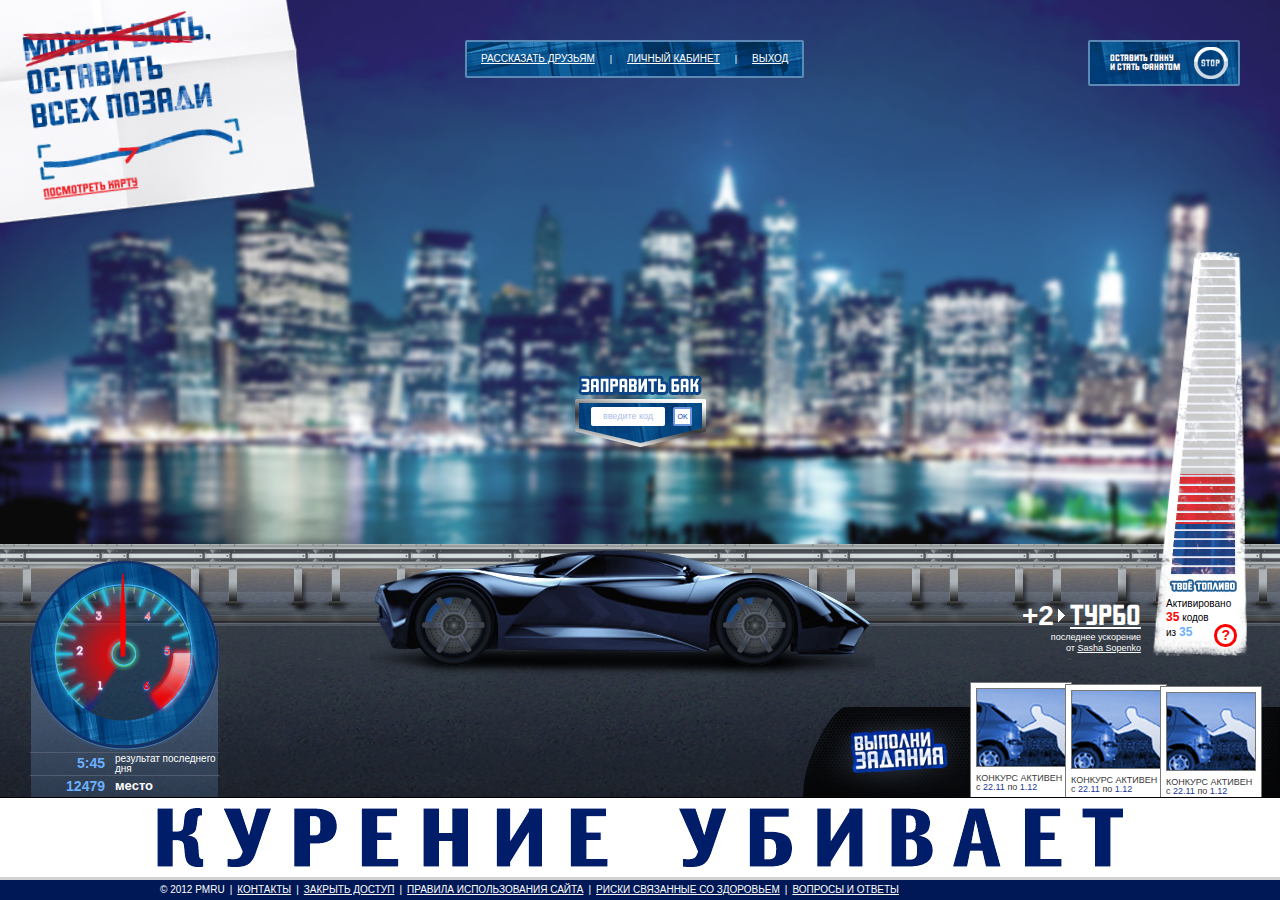
<file: index.html>
<!DOCTYPE HTML>
<!--[if lt IE 8]><html lang="ru-RU" class="ltie8"><![endif]-->
<!--[if IE 8]><html lang="ru-RU" class="ie8"><![endif]-->
<!--[if gt IE 8]><!--><html lang="ru-RU"> <!--<![endif]-->
<head>
	<title>Template</title>
	<meta http-equiv="Content-Type" content="text/html;charset=utf-8" />
	<link rel="stylesheet" type="text/css" href="css/screen.css" />
	<script src="http://ajax.googleapis.com/ajax/libs/jquery/1.8.2/jquery.min.js"></script>
	<script src="js/common.js"></script>
</head>
<body>
<!-- BEGIN .wrap -->
<div class="wrap">
	<!-- BEGIN .paper -->
	<div class="paper">
		<div class="paper__map">
			<div class="paper__racer"></div>
			<div class="paper__way"></div>
		</div>
		<a href="#"></a>
	</div>
	<!-- END .paper -->
	<!-- BEGIN .speed -->
	<div class="speed">
		<div class="arr"></div>
		<ul>
			<li class="speed__result"><b>5:45</b><span>результат последнего дня</span></li>
			<li class="speed__point"><b>12479</b><span>место</span></li>
		</ul>
	</div>
	<!-- END .speed -->
	<!-- BEGIN .car -->
	<div class="car car_start">
		<div class="car__body">
			<i class="car__wheel-left"></i>
			<i class="car__wheel-right"></i>
		</div>
		<div class="car__shadow"></div>
	</div>
	<!-- END .car -->
	<!-- BEGIN .stop -->
	<a href="#" class="stop">
		<span>Оставить гонку<br>и стать фанатом<i></i></span>
	</a>
	<!-- END .stop -->
	<!-- BEGIN .nav -->
	<ul class="nav">
		<li><a href="#">РАССКАЗАТЬ ДРУЗЬЯМ</a><span>|</span></li>
		<li><a href="#">ЛИЧНЫЙ КАБИНЕТ</a><span>|</span></li>
		<li><a href="#">ВЫХОД</a></li>
	</ul>
	<!-- END .nav -->
	<!-- BEGIN .tank -->
	<div class="tank">
		<div class="tank__full" style="height: 100px"></div>
		<div class="tank__use" style="height: 50px"></div>
		<ul class="tank__code">
			<li>Активировано</li>
			<li><b>35</b> кодов</li>
			<li class="tank__code-last">из <b>35</b></span></li>
		</ul>
		<div class="tank__circle">?</div>
		<div class="tank__boost">
			<b>+2<span>ТУРБО<i></i></span></b>
			<p>последнее ускорение<br>от <a href="#">Sasha Sopenko</a></p>
		</div>
	</div>
	<!-- END .tank -->
	<!-- BEGIN .tank-fill -->
	<form class="tank-fill">
		<input class="tank-fill__code" type="text" value="введите код">
		<input class="tank-fill__btn" type="submit" value="OK">
	</form>
	<!-- END .tank-fill -->
	<!-- BEGIN .road -->
	<div class="road">
		<div class="curb"></div>
		<div class="asphalt"></div>
	</div>
	<!-- END .road -->
	<!-- BEGIN .task -->
	<div class="task">
		<a class="task__1" href="#"><img src="img/task1.jpg" alt="">КОНКУРС АКТИВЕН с <span>22.11</span> по <span>1.12</span></a>
		<a class="task__2" href="#"><img src="img/task1.jpg" alt="">КОНКУРС АКТИВЕН с <span>22.11</span> по <span>1.12</span></a>
		<a class="task__3" href="#"><img src="img/task1.jpg" alt="">КОНКУРС АКТИВЕН с <span>22.11</span> по <span>1.12</span></a>
	</div>
	<!-- END .task -->
	<!-- BEGIN .footer -->
	<div class="footer">
		<div class="footer__title">
			<img src="img/footer.jpg" alt="">
		</div>
		<ul>
			<li>© 2012 PMRU<span>|</span></li>
			<li><a href="#">Контакты</a><span>|</span></li>
			<li><a href="#">Закрыть доступ</a><span>|</span></li>
			<li><a href="#">правила использования сайта</a><span>|</span></li>
			<li><a href="#">риски связанные со здоровьем</a><span>|</span></li>
			<li><a href="#">вопросы и ответы</a></li>
		</ul>
	</div>
	<!-- END .footer -->
</div>
<!-- END .wrap -->
</body>
</html>
</file>
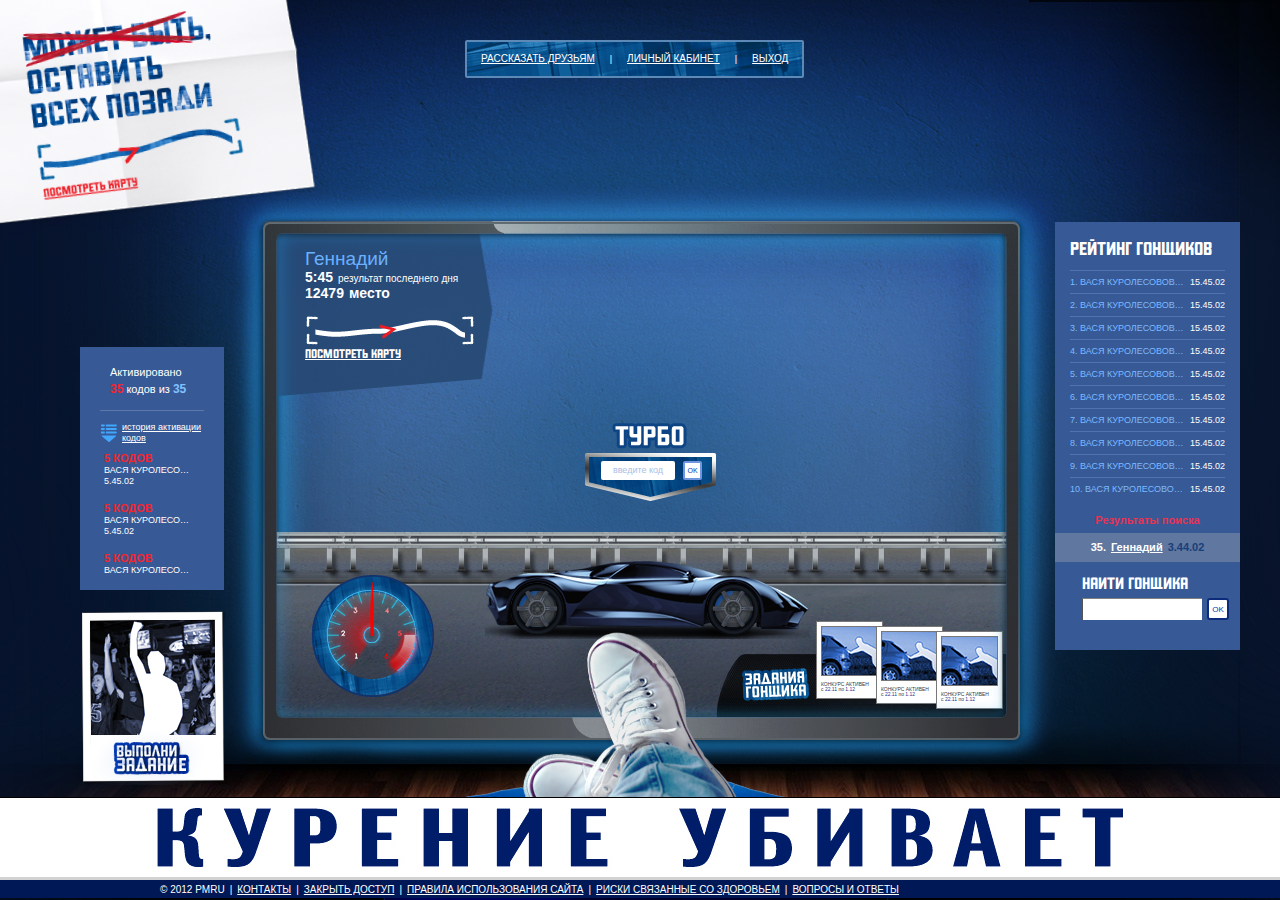
<file: inner.html>
<!DOCTYPE HTML>
<!--[if lt IE 8]><html lang="ru-RU" class="ltie8"><![endif]-->
<!--[if IE 8]><html lang="ru-RU" class="ie8"><![endif]-->
<!--[if gt IE 8]><!--><html lang="ru-RU"> <!--<![endif]-->
<head>
	<title>Template</title>
	<meta http-equiv="Content-Type" content="text/html;charset=utf-8" />
	<link rel="stylesheet" type="text/css" href="css/screen.css" />
	<script src="http://ajax.googleapis.com/ajax/libs/jquery/1.8.2/jquery.min.js"></script>
	<script type="text/javascript" src="js/jquery.mousewheel.js"></script>
	<script type="text/javascript" src="js/jquery.jscrollpane.js"></script>
	<script src="js/common.js"></script>
</head>
<body>
<!-- BEGIN .wrap -->
<div class="wrap wrap_inner">
	<!-- BEGIN .nav -->
	<ul class="nav">
		<li><a href="#">РАССКАЗАТЬ ДРУЗЬЯМ</a><span>|</span></li>
		<li><a href="#">ЛИЧНЫЙ КАБИНЕТ</a><span>|</span></li>
		<li><a href="#">ВЫХОД</a></li>
	</ul>
	<!-- END .nav -->	
	<!-- BEGIN .screen -->
	<div class="screen">
		<div class="data-bg"></div>
		<ul class="data">
			<li class="data__name">Геннадий</li>
			<li class="data__result">
				<b>5:45</b><span>результат последнего дня</span>
			</li>
			<li class="data__place">
				<b><span>12479</span>место</b>
			</li>
			<li class="data__map">
				<div class="data__road"><i></i></div>
			</li>
			<li><a href="#">Посмотреть карту</a></li>
		</ul>
		<form class="boost">
			<input class="boost__code" type="text" value="введите код">
			<input class="boost__btn" type="submit" value="OK">
		</form>
		<div class="screen__car">
			<span class="screen__wheel-l"></span>
			<span class="screen__wheel-r"></span>
		</div>
		<div class="task task_inner">
			<a class="task__1" href="#"><img src="img/task2.jpg" alt="">КОНКУРС АКТИВЕН<br>с <span>22.11</span> по <span>1.12</span></a>
			<a class="task__2" href="#"><img src="img/task2.jpg" alt="">КОНКУРС АКТИВЕН<br>с <span>22.11</span> по <span>1.12</span></a>
			<a class="task__3" href="#"><img src="img/task2.jpg" alt="">КОНКУРС АКТИВЕН<br>с <span>22.11</span> по <span>1.12</span></a>
		</div>
		<div class="screen__speed"><i></i></div>
		<div class="screen__curb"></div>
		<div class="screen__road"></div>
		<div class="screen__bg"></div>
	</div>
	<!-- END .screen -->
	<!-- BEGIN .paper -->
	<div class="paper">
		<div class="paper__map">
			<div class="paper__racer"></div>
			<div class="paper__way"></div>
		</div>
		<a href="#"></a>
	</div>
	<!-- END .paper -->
	<!-- BEGIN .codes -->
	<div class="codes">
		<div class="codes__top">
			<span>Активировано</span>
			<span><b>35</b> кодов из <strong>35</strong></span>
		</div>
		<div class="codes__history">
			<i></i>
			<a href="#">история активации кодов</a>
		</div>
		<div class="codes__scroll">
			<ul>
				<li>
					<b>5 КОДОВ</b>
					<span>ВАСЯ КУРОЛЕСОСОСОВИЧ</span>
					<span>5.45.02</span>
				</li>
				<li>
					<b>5 КОДОВ</b>
					<span>ВАСЯ КУРОЛЕСОСОСОВИЧ</span>
					<span>5.45.02</span>
				</li>
				<li>
					<b>5 КОДОВ</b>
					<span>ВАСЯ КУРОЛЕСОСОСОВИЧ</span>
					<span>5.45.02</span>
				</li>
				<li>
					<b>5 КОДОВ</b>
					<span>ВАСЯ КУРОЛЕСОСОСОВИЧ</span>
					<span>5.45.02</span>
				</li>
				<li>
					<b>5 КОДОВ</b>
					<span>ВАСЯ КУРОЛЕСОСОСОВИЧ</span>
					<span>5.45.02</span>
				</li>
			</ul>
		</div>
	</div>
	<!-- END .codes -->
	<!-- BEGIN .rate -->
	<div class="rate">
		<h1 class="h1">РЕЙТИНГ ГОНЩИКОВ</h1>
		<ul>
			<li><span>1. ВАСЯ КУРОЛЕСОВОВОВ</span><b>15.45.02</b></li>
			<li><span>2. ВАСЯ КУРОЛЕСОВОВОВ</span><b>15.45.02</b></li>
			<li><span>3. ВАСЯ КУРОЛЕСОВОВОВ</span><b>15.45.02</b></li>
			<li><span>4. ВАСЯ КУРОЛЕСОВОВОВ</span><b>15.45.02</b></li>
			<li><span>5. ВАСЯ КУРОЛЕСОВОВОВ</span><b>15.45.02</b></li>
			<li><span>6. ВАСЯ КУРОЛЕСОВОВОВ</span><b>15.45.02</b></li>
			<li><span>7. ВАСЯ КУРОЛЕСОВОВОВ</span><b>15.45.02</b></li>
			<li><span>8. ВАСЯ КУРОЛЕСОВОВОВ</span><b>15.45.02</b></li>
			<li><span>9. ВАСЯ КУРОЛЕСОВОВОВ</span><b>15.45.02</b></li>
			<li><span>10. ВАСЯ КУРОЛЕСОВОВОВ</span><b>15.45.02</b></li>
		</ul>
		<div class="rate__result-title">Результаты поиска</div>
		<div class="rate__result">35.<a href="#">Геннадий</a><span>3.44.02</span></div>
		<div class="rate__search">
			<h2 class="h2">Найти гонщика</h2>
			<input class="rate__search-txt" type="text">
			<input class="rate__search-btn" type="submit" value="OK">
		</div>
	</div>
	<!-- END .rate -->
	<!-- BEGIN .photo-group -->
	<a class="photo-group" href="#"></a>
	<!-- END .photo-group -->	
	<!-- BEGIN .feet -->
	<div class="feet"></div>
	<!-- END .feet -->
	<!-- BEGIN .footer -->
	<div class="footer">
		<div class="footer__title">
			<img src="img/footer.jpg" alt="">
		</div>
		<ul>
			<li>© 2012 PMRU<span>|</span></li>
			<li><a href="#">Контакты</a><span>|</span></li>
			<li><a href="#">Закрыть доступ</a><span>|</span></li>
			<li><a href="#">правила использования сайта</a><span>|</span></li>
			<li><a href="#">риски связанные со здоровьем</a><span>|</span></li>
			<li><a href="#">вопросы и ответы</a></li>
		</ul>
	</div>
	<!-- END .footer -->
</div>
<!-- END .wrap -->
</body>
</html>
</file>
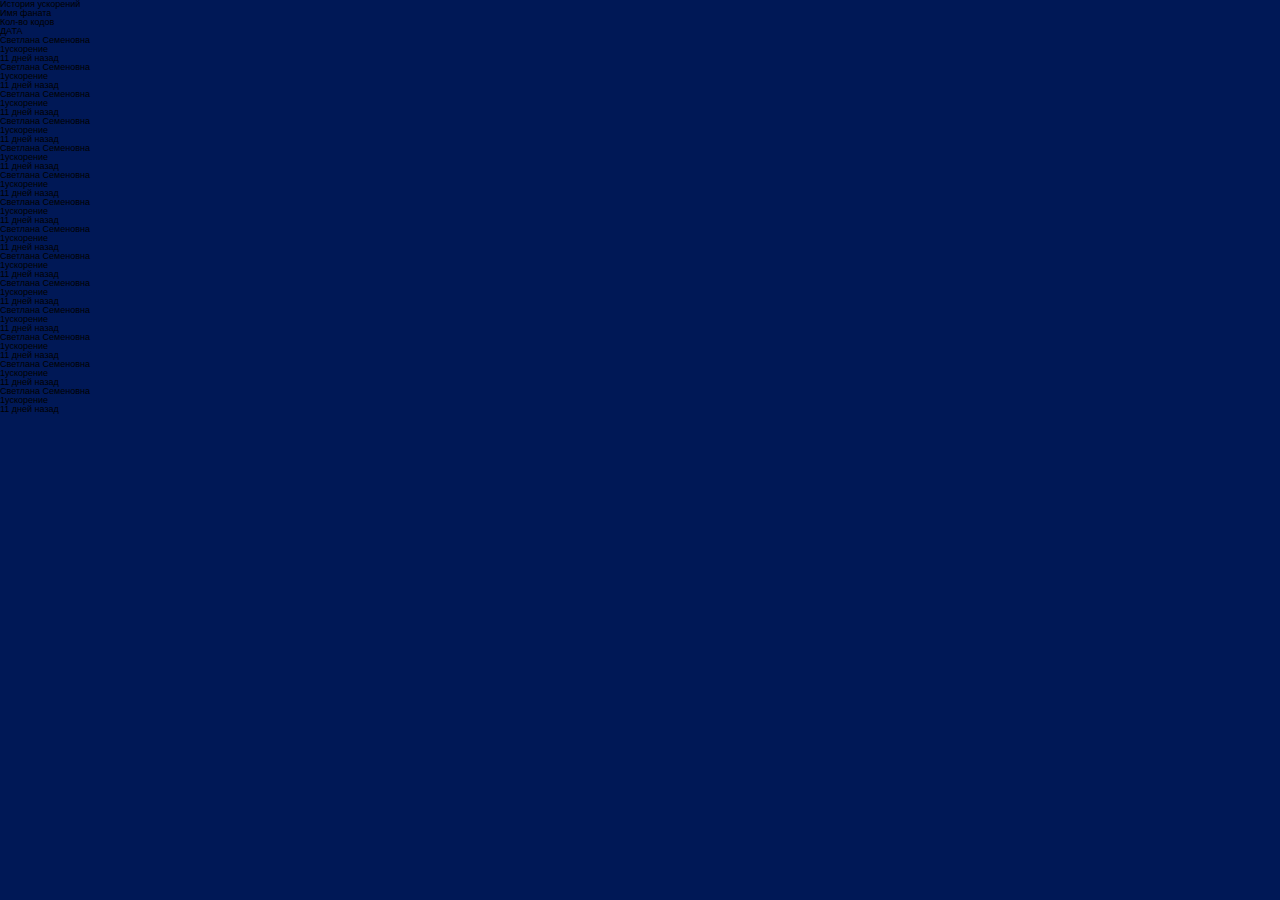
<file: popup-accel.html>
<!DOCTYPE HTML>
<!--[if lt IE 8]><html lang="ru-RU" class="ltie8"><![endif]-->
<!--[if IE 8]><html lang="ru-RU" class="ie8"><![endif]-->
<!--[if gt IE 8]><!--><html lang="ru-RU"> <!--<![endif]-->
<head>
	<title>Template</title>
	<meta http-equiv="Content-Type" content="text/html;charset=utf-8" />
	<link rel="stylesheet" type="text/css" href="css/screen.css" />
	<script src="http://ajax.googleapis.com/ajax/libs/jquery/1.8.2/jquery.min.js"></script>
	<script type="text/javascript" src="js/jquery.mousewheel.js"></script>
	<script type="text/javascript" src="js/jquery.jscrollpane.js"></script>
	<script src="js/common.js"></script>
</head>
<body>
<!-- BEGIN .popup -->
<div class="popup-bg"></div>
<div class="popup popup_accel">
	<div class="popup__title">История ускорений<button></button><i></i></div>
	<div class="popup__inner">
		<div class="accel__top">
			<div class="accel__name">Имя фаната<em></em></div>
			<div class="accel__count">Кол-во кодов<em></em></div>
			<div class="accel__days">ДАТА</div>
		</div>
		<div class="accel">				
			<div class="accel__table">				
				<div class="accel__item">
					<div class="accel__name">Светлана Семеновна</div>
					<div class="accel__count"><span>1</span>ускорение 
						<i class="accel__full" style="width: 6px"></i>
						<i class="accel__empty"></i>
					</div>
					<div class="accel__days">11 дней назад</div>
				</div>
				<div class="accel__item">
					<div class="accel__name">Светлана Семеновна</div>
					<div class="accel__count"><span>1</span>ускорение
						<i class="accel__full" style="width: 6px"></i>
						<i class="accel__empty"></i>
					</div>
					<div class="accel__days">11 дней назад</div>
				</div>
				<div class="accel__item">
					<div class="accel__name">Светлана Семеновна</div>
					<div class="accel__count"><span>1</span>ускорение 
						<i class="accel__full" style="width: 6px"></i>
						<i class="accel__empty"></i>
					</div>
					<div class="accel__days">11 дней назад</div>
				</div>
				<div class="accel__item">
					<div class="accel__name">Светлана Семеновна</div>
					<div class="accel__count"><span>1</span>ускорение
						<i class="accel__full" style="width: 6px"></i>
						<i class="accel__empty"></i>
					</div>
					<div class="accel__days">11 дней назад</div>
				</div>
				<div class="accel__item">
					<div class="accel__name">Светлана Семеновна</div>
					<div class="accel__count"><span>1</span>ускорение 
						<i class="accel__full" style="width: 6px"></i>
						<i class="accel__empty"></i>
					</div>
					<div class="accel__days">11 дней назад</div>
				</div>
				<div class="accel__item">
					<div class="accel__name">Светлана Семеновна</div>
					<div class="accel__count"><span>1</span>ускорение
						<i class="accel__full" style="width: 6px"></i>
						<i class="accel__empty"></i>
					</div>
					<div class="accel__days">11 дней назад</div>
				</div>
				<div class="accel__item">
					<div class="accel__name">Светлана Семеновна</div>
					<div class="accel__count"><span>1</span>ускорение 
						<i class="accel__full" style="width: 6px"></i>
						<i class="accel__empty"></i>
					</div>
					<div class="accel__days">11 дней назад</div>
				</div>
				<div class="accel__item">
					<div class="accel__name">Светлана Семеновна</div>
					<div class="accel__count"><span>1</span>ускорение
						<i class="accel__full" style="width: 6px"></i>
						<i class="accel__empty"></i>
					</div>
					<div class="accel__days">11 дней назад</div>
				</div>
				<div class="accel__item">
					<div class="accel__name">Светлана Семеновна</div>
					<div class="accel__count"><span>1</span>ускорение 
						<i class="accel__full" style="width: 6px"></i>
						<i class="accel__empty"></i>
					</div>
					<div class="accel__days">11 дней назад</div>
				</div>
				<div class="accel__item">
					<div class="accel__name">Светлана Семеновна</div>
					<div class="accel__count"><span>1</span>ускорение
						<i class="accel__full" style="width: 6px"></i>
						<i class="accel__empty"></i>
					</div>
					<div class="accel__days">11 дней назад</div>
				</div>
				<div class="accel__item">
					<div class="accel__name">Светлана Семеновна</div>
					<div class="accel__count"><span>1</span>ускорение 
						<i class="accel__full" style="width: 6px"></i>
						<i class="accel__empty"></i>
					</div>
					<div class="accel__days">11 дней назад</div>
				</div>
				<div class="accel__item">
					<div class="accel__name">Светлана Семеновна</div>
					<div class="accel__count"><span>1</span>ускорение
						<i class="accel__full" style="width: 6px"></i>
						<i class="accel__empty"></i>
					</div>
					<div class="accel__days">11 дней назад</div>
				</div>
				<div class="accel__item">
					<div class="accel__name">Светлана Семеновна</div>
					<div class="accel__count"><span>1</span>ускорение 
						<i class="accel__full" style="width: 6px"></i>
						<i class="accel__empty"></i>
					</div>
					<div class="accel__days">11 дней назад</div>
				</div>
				<div class="accel__item">
					<div class="accel__name">Светлана Семеновна</div>
					<div class="accel__count"><span>1</span>ускорение
						<i class="accel__full" style="width: 6px"></i>
						<i class="accel__empty"></i>
					</div>
					<div class="accel__days">11 дней назад</div>
				</div>
			</div>
		</div>
	</div>
</div>
<!-- END .popup -->
</body>
</html>
</file>
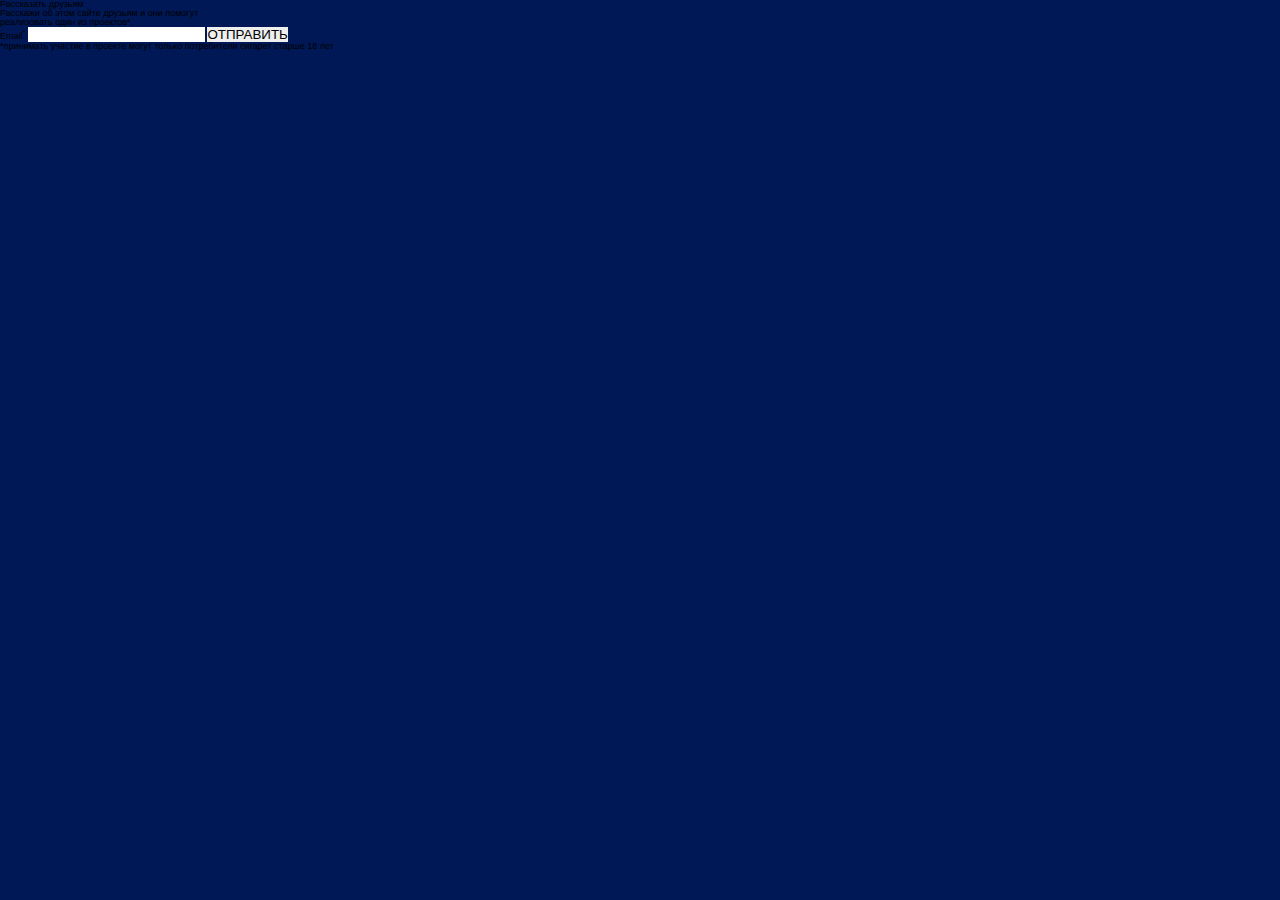
<file: popup-friends.html>
<!DOCTYPE HTML>
<!--[if lt IE 8]><html lang="ru-RU" class="ltie8"><![endif]-->
<!--[if IE 8]><html lang="ru-RU" class="ie8"><![endif]-->
<!--[if gt IE 8]><!--><html lang="ru-RU"> <!--<![endif]-->
<head>
	<title>Template</title>
	<meta http-equiv="Content-Type" content="text/html;charset=utf-8" />
	<link rel="stylesheet" type="text/css" href="css/screen.css" />
	<script src="http://ajax.googleapis.com/ajax/libs/jquery/1.8.2/jquery.min.js"></script>
	<script type="text/javascript" src="js/jquery.mousewheel.js"></script>
	<script type="text/javascript" src="js/jquery.jscrollpane.js"></script>
	<script src="js/common.js"></script>
</head>
<body>
<!-- BEGIN .popup -->
<div class="popup-bg"></div>
<div class="popup popup_friends">
	<div class="popup__title">Рассказать друзьям<button></button><i></i></div>
	<div class="popup__inner">
		<p>Расскажи об этом сайте друзьям и они помогут<br>реализовать один из проектов*.</p>
		<div class="popup__fields">
			<span>Email<sup>*</sup></span>
			<input class="input-text" type="text">
			<input class="input-submit" type="submit" value="ОТПРАВИТЬ">
		</div>
		<div class="popup__att">*принимать участие в проекте могут только потребители сигарет старше 18 лет</div>
	</div>
</div>
<!-- END .popup -->
</body>
</html>
</file>
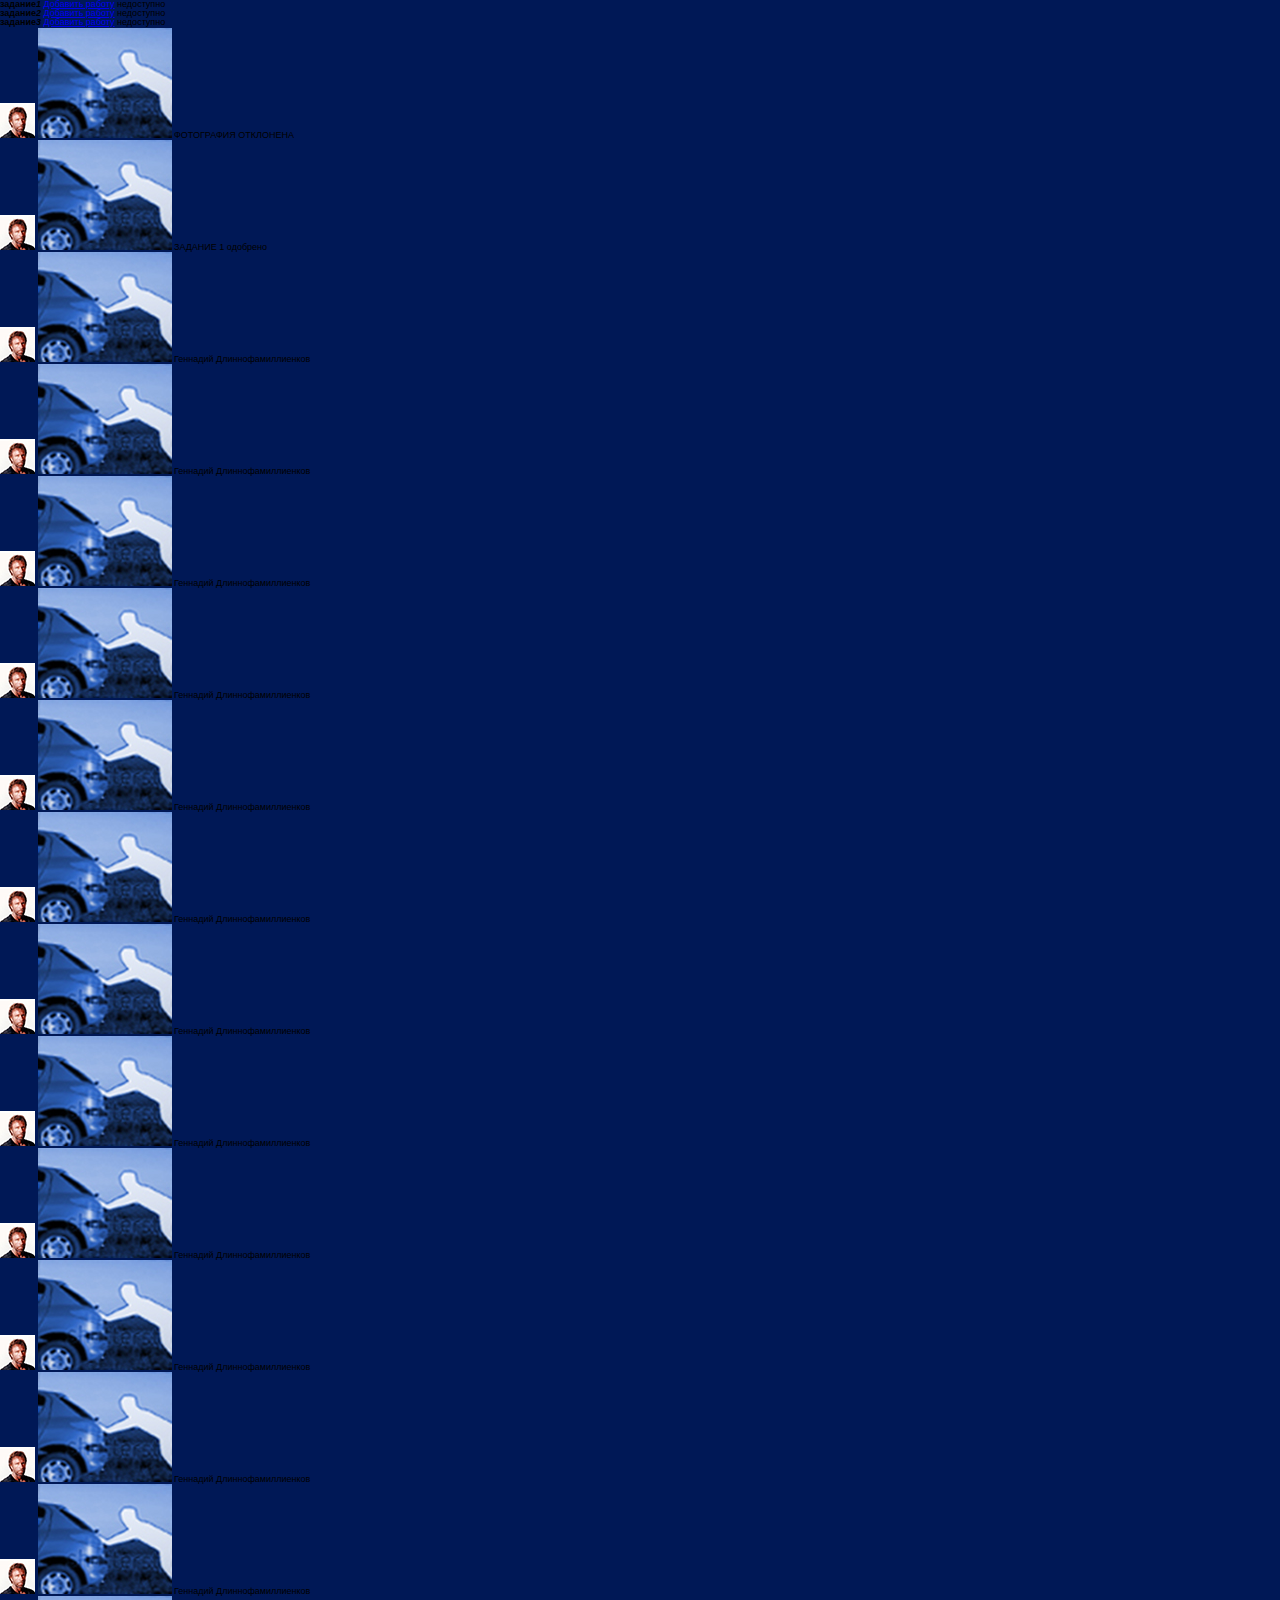
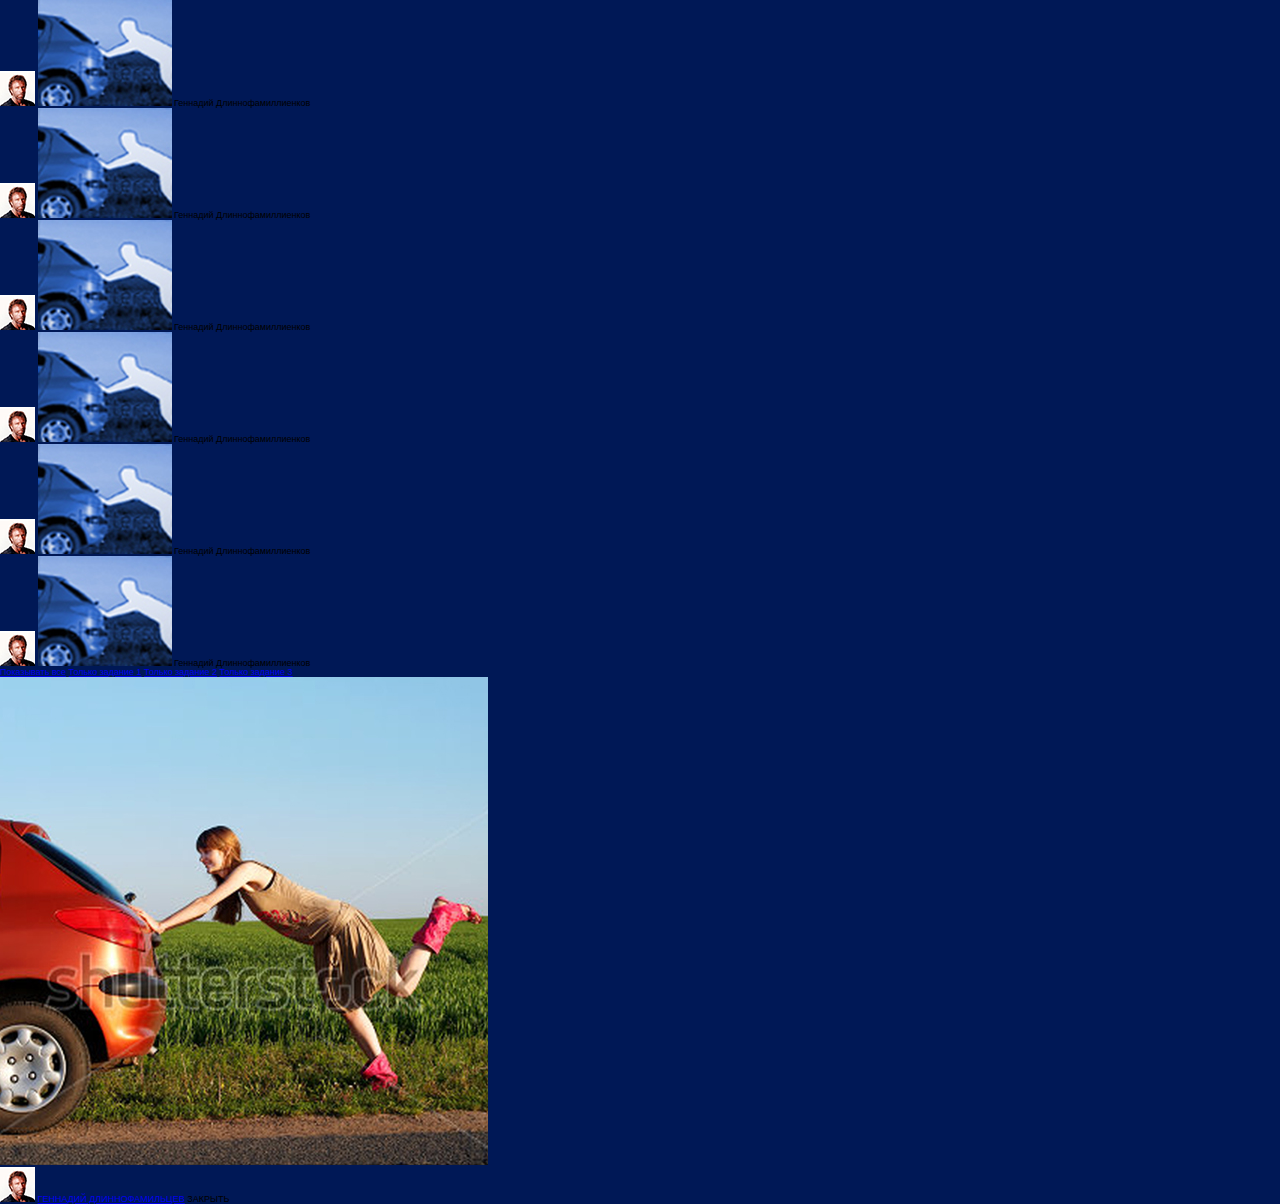
<file: popup-gallery-photo.html>
<!DOCTYPE HTML>
<!--[if lt IE 8]><html lang="ru-RU" class="ltie8"><![endif]-->
<!--[if IE 8]><html lang="ru-RU" class="ie8"><![endif]-->
<!--[if gt IE 8]><!--><html lang="ru-RU"><!--<![endif]-->
<head>
	<title>Template</title>
	<meta http-equiv="Content-Type" content="text/html;charset=utf-8" />
	<link rel="stylesheet" type="text/css" href="css/screen.css" />
	<script src="http://ajax.googleapis.com/ajax/libs/jquery/1.8.2/jquery.min.js"></script>
	<script type="text/javascript" src="js/jquery.mousewheel.js"></script>
	<script type="text/javascript" src="js/jquery.jscrollpane.js"></script>
	<script src="js/common.js"></script>
</head>
<body>
<!-- BEGIN .popup -->
<div class="popup-bg"></div>
<div class="gallery-close"></div>
<div class="gallery-popup">
		<div class="tasks">
			<div class="tasks__item tasks__item-done">
				<b>задание<em>1</em></b>
				<i></i>
				<a href="#">Добавить работу</a>
				<span>недоступно</span>
			</div>
			<div class="tasks__item tasks__item-add">
				<b>задание<em>2</em></b>
				<i></i>
				<a href="#">Добавить работу</a>
				<span>недоступно</span>
			</div>
			<div class="tasks__item tasks__item-noact">
				<b>задание<em>3</em></b>
				<i></i>
				<a href="#">Добавить работу</a>
				<span>недоступно</span>
			</div>
			<div class="clr"></div>
		</div>
		<div class="gallery">
			<ul>
				<li class="gallery__rejected">
					<img class="gallery__user" src="img/chuck.jpg" alt="">
					<a href="img/photo1.jpg"><img class="gallery__photo" src="img/pic.jpg" alt=""></a>
					<span>ФОТОГРАФИЯ ОТКЛОНЕНА</span>
				</li>
				<li class="gallery__approved">
					<img class="gallery__user" src="img/chuck.jpg" alt="">
					<a href="img/photo2.jpg"><img class="gallery__photo" src="img/pic.jpg" alt=""></a>
					<span>ЗАДАНИЕ 1 одобрено</span>
				</li>
				<li>
					<img class="gallery__user" src="img/chuck.jpg" alt="">
					<a href="img/photo1.jpg"><img class="gallery__photo" src="img/pic.jpg" alt=""></a>
					<span>Геннадий Длиннофамиллиенков</span>
				</li>
				<li>
					<img class="gallery__user" src="img/chuck.jpg" alt="">
					<a href="img/photo2.jpg"><img class="gallery__photo" src="img/pic.jpg" alt=""></a>
					<span>Геннадий Длиннофамиллиенков</span>
				</li>
				<li>
					<img class="gallery__user" src="img/chuck.jpg" alt="">
					<a href="img/photo1.jpg"><img class="gallery__photo" src="img/pic.jpg" alt=""></a>
					<span>Геннадий Длиннофамиллиенков</span>
				</li>
				<li>
					<img class="gallery__user" src="img/chuck.jpg" alt="">
					<a href="img/photo1.jpg"><img class="gallery__photo" src="img/pic.jpg" alt=""></a>
					<span>Геннадий Длиннофамиллиенков</span>
				</li>
				<li>
					<img class="gallery__user" src="img/chuck.jpg" alt="">
					<a href="img/photo1.jpg"><img class="gallery__photo" src="img/pic.jpg" alt=""></a>
					<span>Геннадий Длиннофамиллиенков</span>
				</li>
				<li>
					<img class="gallery__user" src="img/chuck.jpg" alt="">
					<a href="img/photo1.jpg"><img class="gallery__photo" src="img/pic.jpg" alt=""></a>
					<span>Геннадий Длиннофамиллиенков</span>
				</li>
				<li>
					<img class="gallery__user" src="img/chuck.jpg" alt="">
					<a href="img/photo1.jpg"><img class="gallery__photo" src="img/pic.jpg" alt=""></a>
					<span>Геннадий Длиннофамиллиенков</span>
				</li>
				<li>
					<img class="gallery__user" src="img/chuck.jpg" alt="">
					<a href="img/photo1.jpg"><img class="gallery__photo" src="img/pic.jpg" alt=""></a>
					<span>Геннадий Длиннофамиллиенков</span>
				</li>
				<li>
					<img class="gallery__user" src="img/chuck.jpg" alt="">
					<a href="img/photo1.jpg"><img class="gallery__photo" src="img/pic.jpg" alt=""></a>
					<span>Геннадий Длиннофамиллиенков</span>
				</li>
				<li>
					<img class="gallery__user" src="img/chuck.jpg" alt="">
					<a href="img/photo1.jpg"><img class="gallery__photo" src="img/pic.jpg" alt=""></a>
					<span>Геннадий Длиннофамиллиенков</span>
				</li>
				<li>
					<img class="gallery__user" src="img/chuck.jpg" alt="">
					<a href="img/photo1.jpg"><img class="gallery__photo" src="img/pic.jpg" alt=""></a>
					<span>Геннадий Длиннофамиллиенков</span>
				</li>
				<li>
					<img class="gallery__user" src="img/chuck.jpg" alt="">
					<a href="img/photo1.jpg"><img class="gallery__photo" src="img/pic.jpg" alt=""></a>
					<span>Геннадий Длиннофамиллиенков</span>
				</li>
				<li>
					<img class="gallery__user" src="img/chuck.jpg" alt="">
					<a href="img/photo1.jpg"><img class="gallery__photo" src="img/pic.jpg" alt=""></a>
					<span>Геннадий Длиннофамиллиенков</span>
				</li>
				<li>
					<img class="gallery__user" src="img/chuck.jpg" alt="">
					<a href="img/photo1.jpg"><img class="gallery__photo" src="img/pic.jpg" alt=""></a>
					<span>Геннадий Длиннофамиллиенков</span>
				</li>
				<li>
					<img class="gallery__user" src="img/chuck.jpg" alt="">
					<a href="img/photo1.jpg"><img class="gallery__photo" src="img/pic.jpg" alt=""></a>
					<span>Геннадий Длиннофамиллиенков</span>
				</li>
				<li>
					<img class="gallery__user" src="img/chuck.jpg" alt="">
					<a href="img/photo1.jpg"><img class="gallery__photo" src="img/pic.jpg" alt=""></a>
					<span>Геннадий Длиннофамиллиенков</span>
				</li>
				<li>
					<img class="gallery__user" src="img/chuck.jpg" alt="">
					<a href="img/photo1.jpg"><img class="gallery__photo" src="img/pic.jpg" alt=""></a>
					<span>Геннадий Длиннофамиллиенков</span>
				</li>
				<li>
					<img class="gallery__user" src="img/chuck.jpg" alt="">
					<a href="img/photo1.jpg"><img class="gallery__photo" src="img/pic.jpg" alt=""></a>
					<span>Геннадий Длиннофамиллиенков</span>
				</li>
			</ul>
		</div>
		<div class="gallery__view">
			<a class="active" href="#">Показывать все</a>
			<a href="#">Только задание 1</a>
			<a href="#">Только задание 2</a>
			<a href="#">Только задание 3</a>
		</div>
	</div>
</div>
<!-- END .popup -->
<!-- BEGIN .popup-photo -->
<div class="popup-bg popup-bg_dark"></div>
<div class="popup-photo">
	<div class="popup-photo__pic">
		<img src="img/photo1.jpg" alt="">
	</div>	
	<div class="popup-photo__author">
		<img src="img/chuck.jpg" alt="">
		<a href="#">ГЕННАДИЙ ДЛИННОФАМИЛЬЦЕВ</a>
		<span class="close-photo">ЗАКРЫТЬ<i></i></span>
	</div>
</div>
<!-- END .popup-photo -->
</body>
</html>
</file>
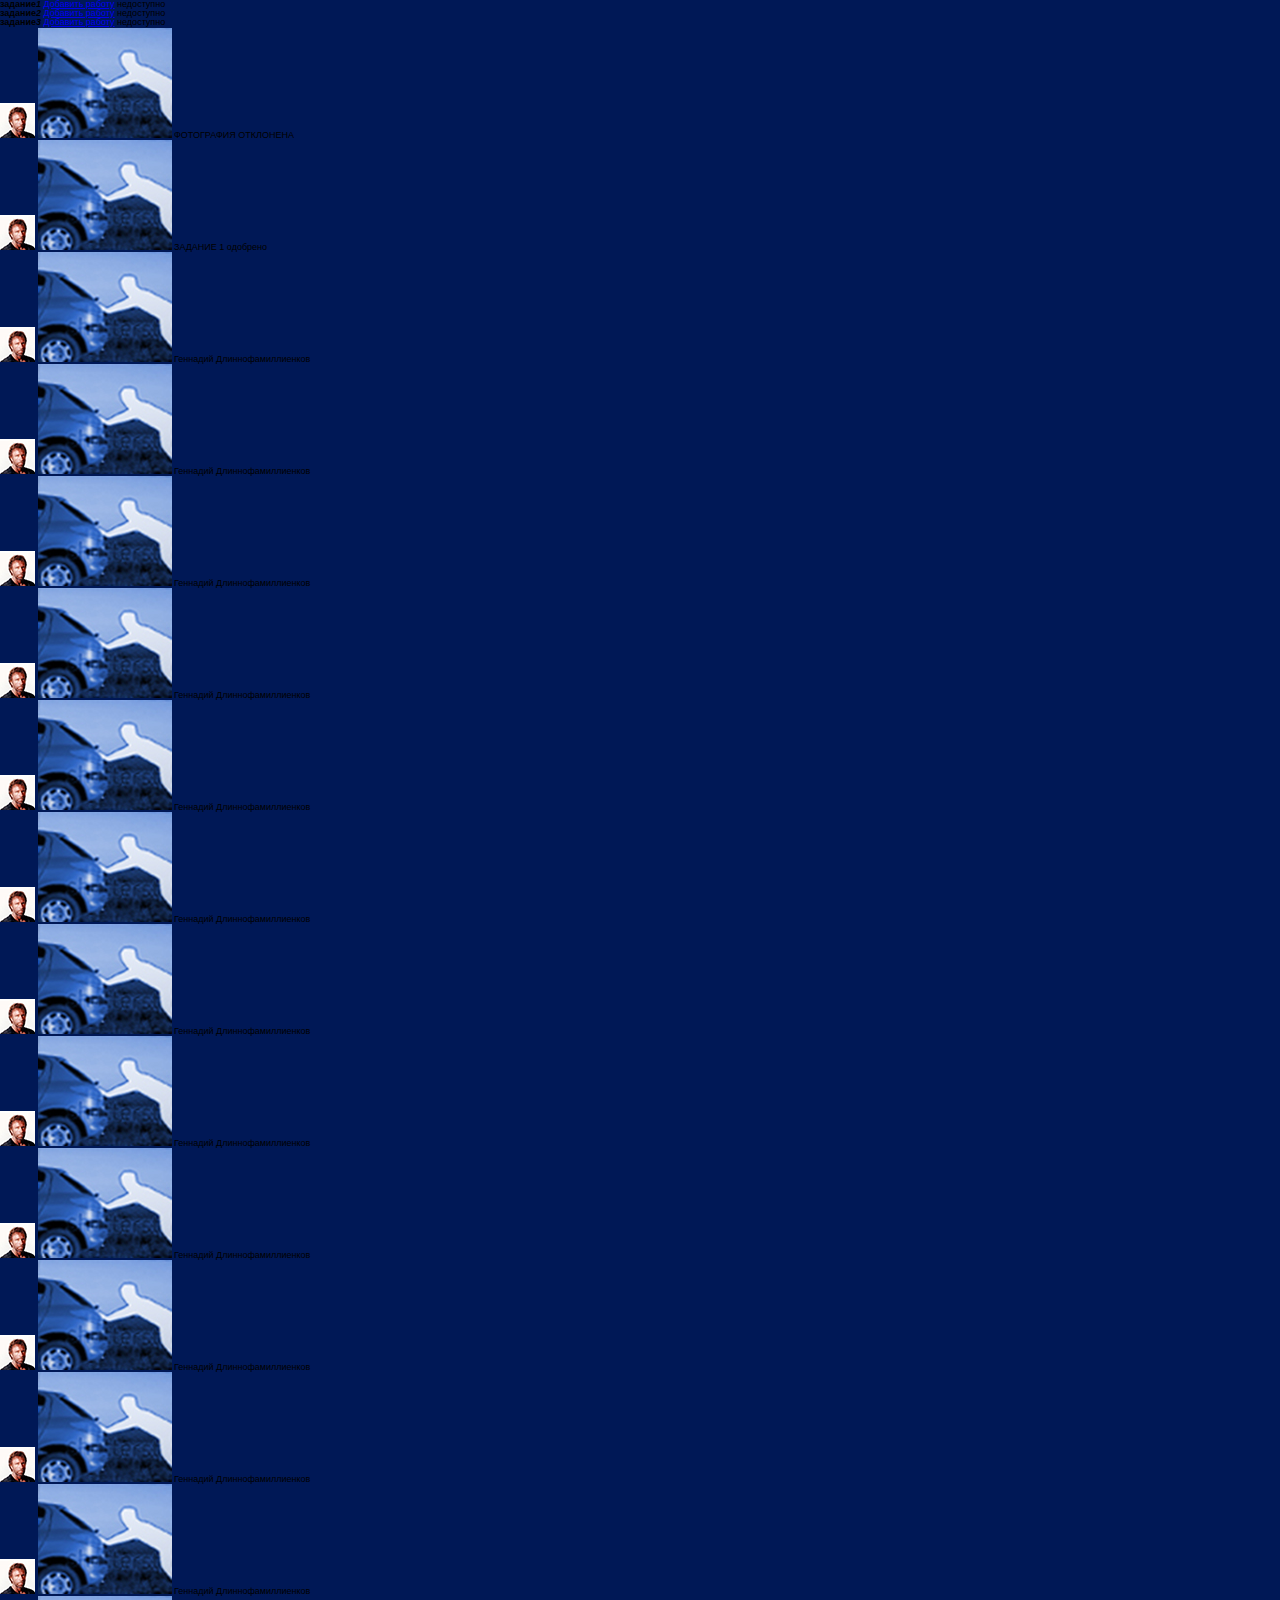
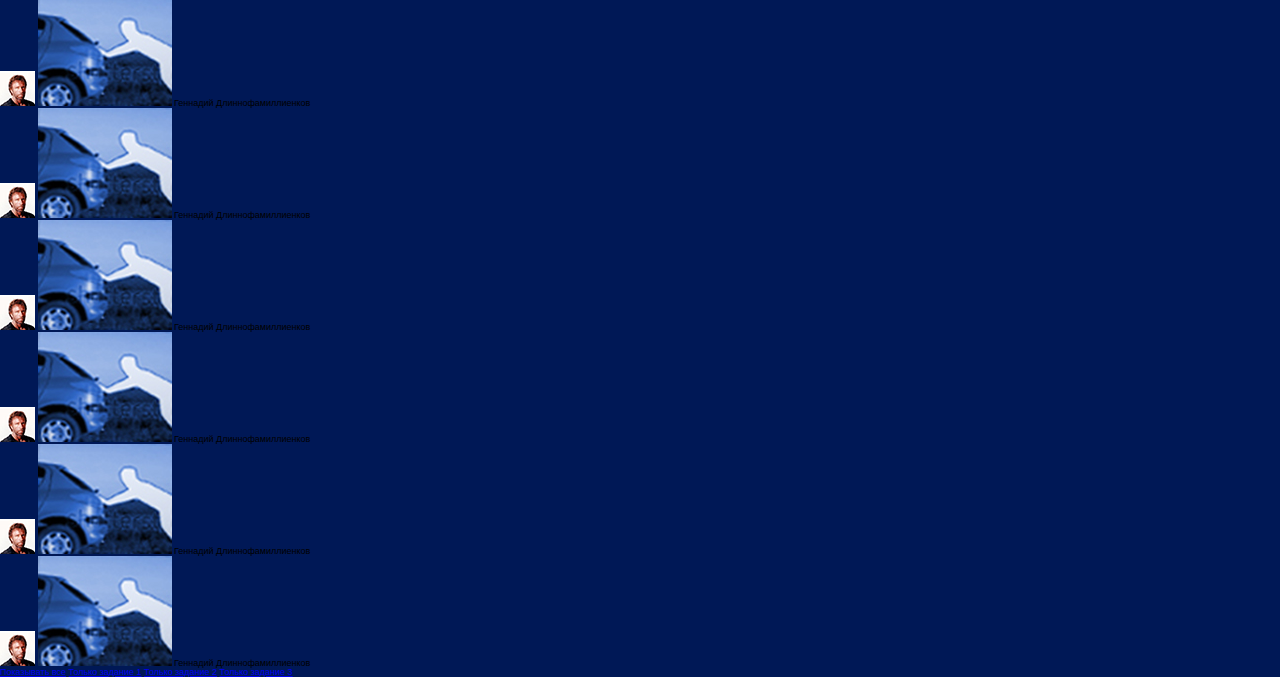
<file: popup-gallery.html>
<!DOCTYPE HTML>
<!--[if lt IE 8]><html lang="ru-RU" class="ltie8"><![endif]-->
<!--[if IE 8]><html lang="ru-RU" class="ie8"><![endif]-->
<!--[if gt IE 8]><!--><html lang="ru-RU"> <!--<![endif]-->
<head>
	<title>Template</title>
	<meta http-equiv="Content-Type" content="text/html;charset=utf-8" />
	<link rel="stylesheet" type="text/css" href="css/screen.css" />
	<script src="http://ajax.googleapis.com/ajax/libs/jquery/1.8.2/jquery.min.js"></script>
	<script type="text/javascript" src="js/jquery.mousewheel.js"></script>
	<script type="text/javascript" src="js/jquery.jscrollpane.js"></script>
	<script src="js/common.js"></script>
</head>
<body>
<!-- BEGIN .popup -->
<div class="popup-bg"></div>
<div class="gallery-close"></div>
<div class="gallery-popup">
		<div class="tasks">
			<div class="tasks__item tasks__item-done">
				<b>задание<em>1</em></b>
				<i></i>
				<a href="#">Добавить работу</a>
				<span>недоступно</span>
			</div>
			<div class="tasks__item tasks__item-add">
				<b>задание<em>2</em></b>
				<i></i>
				<a href="#">Добавить работу</a>
				<span>недоступно</span>
			</div>
			<div class="tasks__item tasks__item-noact">
				<b>задание<em>3</em></b>
				<i></i>
				<a href="#">Добавить работу</a>
				<span>недоступно</span>
			</div>
			<div class="clr"></div>
		</div>
		<div class="gallery">
			<ul>
				<li class="gallery__rejected">
					<img class="gallery__user" src="img/chuck.jpg" alt="">
					<img class="gallery__photo" src="img/pic.jpg" alt="">
					<span>ФОТОГРАФИЯ ОТКЛОНЕНА</span>
				</li>
				<li class="gallery__approved">
					<img class="gallery__user" src="img/chuck.jpg" alt="">
					<img class="gallery__photo" src="img/pic.jpg" alt="">
					<span>ЗАДАНИЕ 1 одобрено</span>
				</li>
				<li>
					<img class="gallery__user" src="img/chuck.jpg" alt="">
					<img class="gallery__photo" src="img/pic.jpg" alt="">
					<span>Геннадий Длиннофамиллиенков</span>
				</li>
				<li>
					<img class="gallery__user" src="img/chuck.jpg" alt="">
					<img class="gallery__photo" src="img/pic.jpg" alt="">
					<span>Геннадий Длиннофамиллиенков</span>
				</li>
				<li>
					<img class="gallery__user" src="img/chuck.jpg" alt="">
					<img class="gallery__photo" src="img/pic.jpg" alt="">
					<span>Геннадий Длиннофамиллиенков</span>
				</li>
				<li>
					<img class="gallery__user" src="img/chuck.jpg" alt="">
					<img class="gallery__photo" src="img/pic.jpg" alt="">
					<span>Геннадий Длиннофамиллиенков</span>
				</li>
				<li>
					<img class="gallery__user" src="img/chuck.jpg" alt="">
					<img class="gallery__photo" src="img/pic.jpg" alt="">
					<span>Геннадий Длиннофамиллиенков</span>
				</li>
				<li>
					<img class="gallery__user" src="img/chuck.jpg" alt="">
					<img class="gallery__photo" src="img/pic.jpg" alt="">
					<span>Геннадий Длиннофамиллиенков</span>
				</li>
				<li>
					<img class="gallery__user" src="img/chuck.jpg" alt="">
					<img class="gallery__photo" src="img/pic.jpg" alt="">
					<span>Геннадий Длиннофамиллиенков</span>
				</li>
				<li>
					<img class="gallery__user" src="img/chuck.jpg" alt="">
					<img class="gallery__photo" src="img/pic.jpg" alt="">
					<span>Геннадий Длиннофамиллиенков</span>
				</li>
				<li>
					<img class="gallery__user" src="img/chuck.jpg" alt="">
					<img class="gallery__photo" src="img/pic.jpg" alt="">
					<span>Геннадий Длиннофамиллиенков</span>
				</li>
				<li>
					<img class="gallery__user" src="img/chuck.jpg" alt="">
					<img class="gallery__photo" src="img/pic.jpg" alt="">
					<span>Геннадий Длиннофамиллиенков</span>
				</li>
				<li>
					<img class="gallery__user" src="img/chuck.jpg" alt="">
					<img class="gallery__photo" src="img/pic.jpg" alt="">
					<span>Геннадий Длиннофамиллиенков</span>
				</li>
				<li>
					<img class="gallery__user" src="img/chuck.jpg" alt="">
					<img class="gallery__photo" src="img/pic.jpg" alt="">
					<span>Геннадий Длиннофамиллиенков</span>
				</li>
				<li>
					<img class="gallery__user" src="img/chuck.jpg" alt="">
					<img class="gallery__photo" src="img/pic.jpg" alt="">
					<span>Геннадий Длиннофамиллиенков</span>
				</li>
				<li>
					<img class="gallery__user" src="img/chuck.jpg" alt="">
					<img class="gallery__photo" src="img/pic.jpg" alt="">
					<span>Геннадий Длиннофамиллиенков</span>
				</li>
				<li>
					<img class="gallery__user" src="img/chuck.jpg" alt="">
					<img class="gallery__photo" src="img/pic.jpg" alt="">
					<span>Геннадий Длиннофамиллиенков</span>
				</li>
				<li>
					<img class="gallery__user" src="img/chuck.jpg" alt="">
					<img class="gallery__photo" src="img/pic.jpg" alt="">
					<span>Геннадий Длиннофамиллиенков</span>
				</li>
				<li>
					<img class="gallery__user" src="img/chuck.jpg" alt="">
					<img class="gallery__photo" src="img/pic.jpg" alt="">
					<span>Геннадий Длиннофамиллиенков</span>
				</li>
				<li>
					<img class="gallery__user" src="img/chuck.jpg" alt="">
					<img class="gallery__photo" src="img/pic.jpg" alt="">
					<span>Геннадий Длиннофамиллиенков</span>
				</li>
			</ul>
		</div>
		<div class="gallery__view">
			<a class="active" href="#">Показывать все</a>
			<a href="#">Только задание 1</a>
			<a href="#">Только задание 2</a>
			<a href="#">Только задание 3</a>
		</div>
	</div>
</div>
<!-- END .popup -->
</body>
</html>
</file>
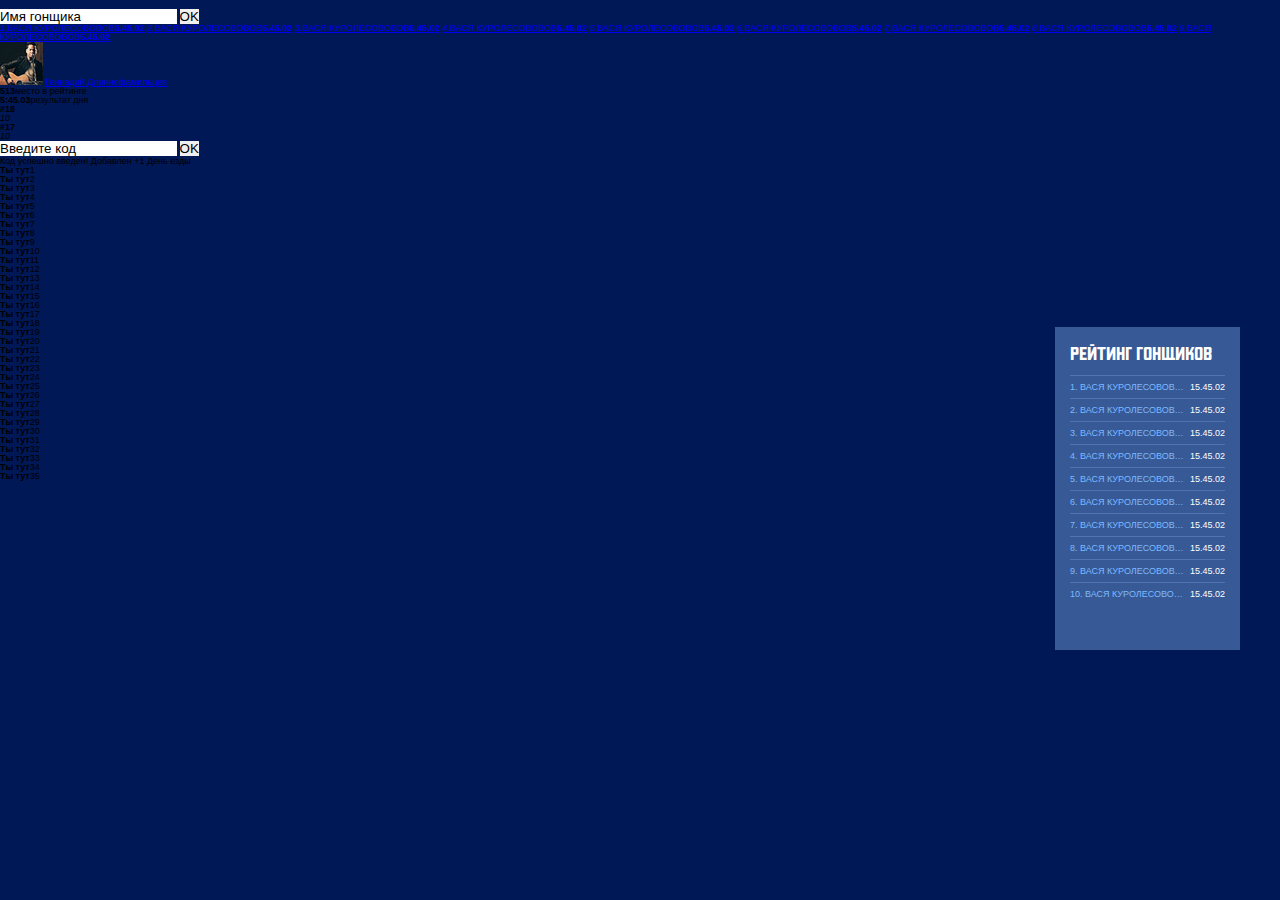
<file: popup-map-1.html>
<!DOCTYPE HTML>
<!--[if lt IE 8]><html lang="ru-RU" class="ltie8"><![endif]-->
<!--[if IE 8]><html lang="ru-RU" class="ie8"><![endif]-->
<!--[if gt IE 8]><!--><html lang="ru-RU"> <!--<![endif]-->
<head>
	<title>Template</title>
	<meta http-equiv="Content-Type" content="text/html;charset=utf-8" />
	<link rel="stylesheet" type="text/css" href="css/screen.css" />
	<script src="http://ajax.googleapis.com/ajax/libs/jquery/1.8.2/jquery.min.js"></script>
	<script type="text/javascript" src="js/jquery.mousewheel.js"></script>
	<script type="text/javascript" src="js/jquery.jscrollpane.js"></script>
	<script src="js/common.js"></script>
</head>
<body>
<!-- BEGIN .popup -->
<div class="popup-bg"></div>
<div class="map-popup">
	<div class="map">
		<!-- BEGIN .map-close -->
		<button class="map-close"></button>
		<!-- END .map-close -->
		<!-- BEGIN search rider -->	
		<form action="" class="map-form map-form_search">
			<b></b>
			<input class="map-form__code" type="text" value="Имя гонщика">
			<input class="map-form__btn" type="submit" value="OK">
		</form>
		<div class="results">
			<div class="results__list">
				<a href="#"><i>1.</i><span>ВАСЯ КУРОЛЕСОВОВОВ</span><b>5.45.02</b></a>
				<a href="#"><i>2.</i><span>ВАСЯ КУРОЛЕСОВОВОВ</span><b>5.45.02</b></a>
				<a href="#"><i>3.</i><span>ВАСЯ КУРОЛЕСОВОВОВ</span><b>5.45.02</b></a>
				<a href="#"><i>4.</i><span>ВАСЯ КУРОЛЕСОВОВОВ</span><b>5.45.02</b></a>
				<a href="#"><i>5.</i><span>ВАСЯ КУРОЛЕСОВОВОВ</span><b>5.45.02</b></a>
				<a href="#"><i>6.</i><span>ВАСЯ КУРОЛЕСОВОВОВ</span><b>5.45.02</b></a>
				<a href="#"><i>7.</i><span>ВАСЯ КУРОЛЕСОВОВОВ</span><b>5.45.02</b></a>
				<a href="#"><i>8.</i><span>ВАСЯ КУРОЛЕСОВОВОВ</span><b>5.45.02</b></a>
				<a href="#"><i>9.</i><span>ВАСЯ КУРОЛЕСОВОВОВ</span><b>5.45.02</b></a>
			</div>
		</div>
		<!-- END search rider -->
		<!-- BEGIN .map-user -->		
		<div class="map-user">
			<div class="map-user__name">
				<img src="img/user.jpg" alt="">
				<a href="#">Геннадий Длиннофамильцев</a>
			</div>
			<ul class="map-user__result">
				<li><b>513</b><span>место в рейтинге</span></li>
				<li><b>5:45.03</b><span>результат дня</span></li>
			</ul>
		</div> 
		<!-- END .map-user -->
		<!-- BEGIN .map-info -->
		<div class="map-info">
			<ul>
				<li><span class="txt8"></span><b>#18</b></li>
				<li><span class="txt9"></span><i>10</i><span class="txt10"></span></li>
				<li><span class="txt11"></span><span class="txt6"></span><strong>#17</strong></li>
				<li><span class="txt12"></span><i>10</i><span class="txt13"></span></li>
			</ul>
			<form action="" class="map-form map-form_turbo">
				<b></b>
				<input class="map-form__code" type="text" value="Введите код">
				<input class="map-form__btn" type="submit" value="OK">
				<div class="clr"></div>
				<span>Код успешно введен! Добавлен +1 День езды</span>
			</form>
		</div>
		<!-- END .map-info -->
		<!-- BEGIN .rate -->
		<div class="rate">
			<h1 class="h1">РЕЙТИНГ ГОНЩИКОВ</h1>
			<ul>
				<li><span>1. ВАСЯ КУРОЛЕСОВОВОВ</span><b>15.45.02</b></li>
				<li><span>2. ВАСЯ КУРОЛЕСОВОВОВ</span><b>15.45.02</b></li>
				<li><span>3. ВАСЯ КУРОЛЕСОВОВОВ</span><b>15.45.02</b></li>
				<li><span>4. ВАСЯ КУРОЛЕСОВОВОВ</span><b>15.45.02</b></li>
				<li><span>5. ВАСЯ КУРОЛЕСОВОВОВ</span><b>15.45.02</b></li>
				<li><span>6. ВАСЯ КУРОЛЕСОВОВОВ</span><b>15.45.02</b></li>
				<li><span>7. ВАСЯ КУРОЛЕСОВОВОВ</span><b>15.45.02</b></li>
				<li><span>8. ВАСЯ КУРОЛЕСОВОВОВ</span><b>15.45.02</b></li>
				<li><span>9. ВАСЯ КУРОЛЕСОВОВОВ</span><b>15.45.02</b></li>
				<li><span>10. ВАСЯ КУРОЛЕСОВОВОВ</span><b>15.45.02</b></li>
			</ul>
		</div>
		<!-- END .rate -->
		<!-- BEGIN map details -->
		<div class="map-city map-city_start"></div>
		<div class="map-city map-city_finish"></div>
		<div class="point-dark point-1"><span><b>Ты тут</b>1</span><i></i></div>
		<div class="point-dark point-2"><span><b>Ты тут</b>2</span><i></i></div>
		<div class="point-dark point-3"><span><b>Ты тут</b>3</span><i></i></div>
		<div class="point-dark point-4"><span><b>Ты тут</b>4</span><i></i></div>
		<div class="point-dark point-5"><span><b>Ты тут</b>5</span><i></i></div>
		<div class="point-dark point-6"><span><b>Ты тут</b>6</span><i></i></div>
		<div class="point-dark point-7"><span><b>Ты тут</b>7</span><i></i></div>
		<div class="point-dark point-8"><span><b>Ты тут</b>8</span><i></i></div>
		<div class="point-dark point-9"><span><b>Ты тут</b>9</span><i></i></div>
		<div class="point-dark point-10"><span><b>Ты тут</b>10</span><i></i></div>
		<div class="point-blue point-11" style="display: block"><span><b>Ты тут</b>11</span><i></i></div>
		<div class="point-red point-12" style="display: block"><span><b>Ты тут</b>12</span><i></i></div>
		<div class="point-blue point-13" style="display: block"><span><b>Ты тут</b>13</span><i></i></div>
		<div class="point-dark point-14" style="display: block"><span><b>Ты тут</b>14</span><i></i></div>
		<div class="point-dark point-15"><span><b>Ты тут</b>15</span><i></i></div>
		<div class="point-dark point-16"><span><b>Ты тут</b>16</span><i></i></div>
		<div class="point-dark point-17"><span><b>Ты тут</b>17</span><i></i></div>
		<div class="point-dark point-18"><span><b>Ты тут</b>18</span><i></i></div>
		<div class="point-dark point-19"><span><b>Ты тут</b>19</span><i></i></div>
		<div class="point-dark point-20"><span><b>Ты тут</b>20</span><i></i></div>
		<div class="point-dark point-21"><span><b>Ты тут</b>21</span><i></i></div>
		<div class="point-dark point-22"><span><b>Ты тут</b>22</span><i></i></div>
		<div class="point-dark point-23"><span><b>Ты тут</b>23</span><i></i></div>
		<div class="point-dark point-24"><span><b>Ты тут</b>24</span><i></i></div>
		<div class="point-blue point-hor point-25" style="display: block"><span><b>Ты тут</b>25</span><i></i></div>
		<div class="point-red point-hor point-26" style="display: block"><span><b>Ты тут</b>26</span><i></i></div>
		<div class="point-blue point-hor point-27" style="display: block"><span><b>Ты тут</b>27</span><i></i></div>
		<div class="point-dark point-hor point-28" style="display: block"><span><b>Ты тут</b>28</span><i></i></div>
		<div class="point-dark point-hor point-29"><span><b>Ты тут</b>29</span><i></i></div>
		<div class="point-dark point-hor point-30"><span><b>Ты тут</b>30</span><i></i></div>
		<div class="point-dark point-hor point-31"><span><b>Ты тут</b>31</span><i></i></div>
		<div class="point-dark point-hor point-32"><span><b>Ты тут</b>32</span><i></i></div>
		<div class="point-dark point-hor point-33"><span><b>Ты тут</b>33</span><i></i></div>
		<div class="point-dark point-hor point-34"><span><b>Ты тут</b>34</span><i></i></div>
		<div class="point-dark point-hor point-35"><span><b>Ты тут</b>35</span><i></i></div>
		<!-- END map details -->
	</div>
</div>
<!-- END .popup -->
</body>
</html>
</file>
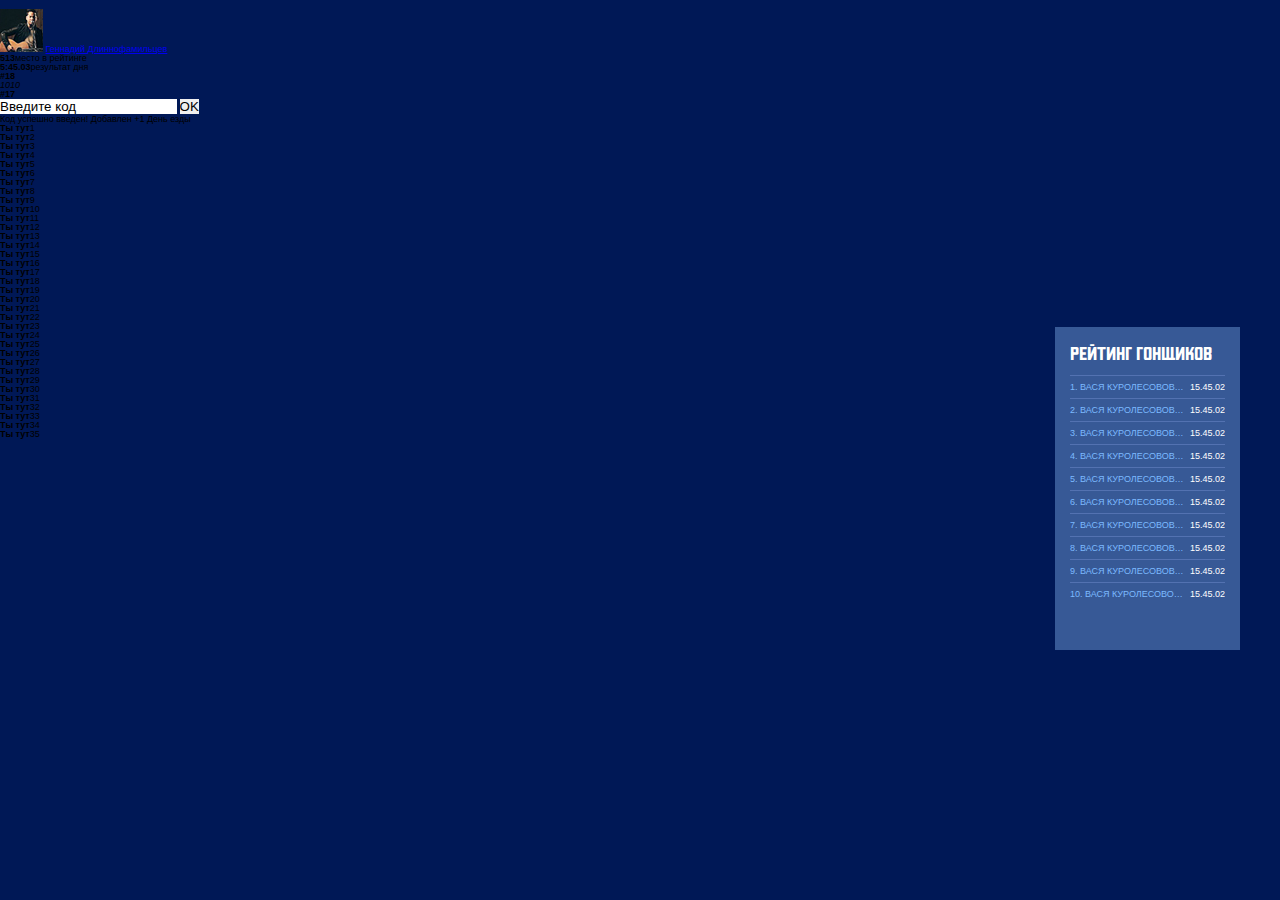
<file: popup-map.html>
<!DOCTYPE HTML>
<!--[if lt IE 8]><html lang="ru-RU" class="ltie8"><![endif]-->
<!--[if IE 8]><html lang="ru-RU" class="ie8"><![endif]-->
<!--[if gt IE 8]><!--><html lang="ru-RU"> <!--<![endif]-->
<head>
	<title>Template</title>
	<meta http-equiv="Content-Type" content="text/html;charset=utf-8" />
	<link rel="stylesheet" type="text/css" href="css/screen.css" />
	<script src="http://ajax.googleapis.com/ajax/libs/jquery/1.8.2/jquery.min.js"></script>
	<script type="text/javascript" src="js/jquery.mousewheel.js"></script>
	<script type="text/javascript" src="js/jquery.jscrollpane.js"></script>
	<script src="js/common.js"></script>
</head>
<body>
<!-- BEGIN .popup -->
<div class="popup-bg"></div>
<div class="map-popup">
	<div class="map">
		<!-- BEGIN .map-close -->
		<button class="map-close"></button>
		<!-- END .map-close -->
		<!-- BEGIN .map-user -->		
		<div class="map-user">
			<div class="map-user__name">
				<img src="img/user.jpg" alt="">
				<a href="#">Геннадий Длиннофамильцев</a>
			</div>
			<ul class="map-user__result">
				<li><b>513</b><span>место в рейтинге</span></li>
				<li><b>5:45.03</b><span>результат дня</span></li>
			</ul>
		</div> 
		<!-- END .map-user -->
		<!-- BEGIN .map-info -->
		<div class="map-info">
			<ul>
				<li><span class="txt1"></span><b>#18</b></li>
				<li><span class="txt2"></span><i>10</i><span class="txt3"></span><i>10</i><span class="txt4"></span></li>
				<li><span class="txt5"></span><span class="txt6"></span><strong>#17</strong></li>
			</ul>
			<form action="" class="map-form map-form_tank">
				<b></b>
				<input class="map-form__code" type="text" value="Введите код">
				<input class="map-form__btn" type="submit" value="OK">
				<div class="clr"></div>
				<span>Код успешно введен! Добавлен +1 День езды</span>
			</form>
		</div>
		<!-- END .map-info -->
		<!-- BEGIN .rate -->
		<div class="rate">
			<h1 class="h1">РЕЙТИНГ ГОНЩИКОВ</h1>
			<ul>
				<li><span>1. ВАСЯ КУРОЛЕСОВОВОВ</span><b>15.45.02</b></li>
				<li><span>2. ВАСЯ КУРОЛЕСОВОВОВ</span><b>15.45.02</b></li>
				<li><span>3. ВАСЯ КУРОЛЕСОВОВОВ</span><b>15.45.02</b></li>
				<li><span>4. ВАСЯ КУРОЛЕСОВОВОВ</span><b>15.45.02</b></li>
				<li><span>5. ВАСЯ КУРОЛЕСОВОВОВ</span><b>15.45.02</b></li>
				<li><span>6. ВАСЯ КУРОЛЕСОВОВОВ</span><b>15.45.02</b></li>
				<li><span>7. ВАСЯ КУРОЛЕСОВОВОВ</span><b>15.45.02</b></li>
				<li><span>8. ВАСЯ КУРОЛЕСОВОВОВ</span><b>15.45.02</b></li>
				<li><span>9. ВАСЯ КУРОЛЕСОВОВОВ</span><b>15.45.02</b></li>
				<li><span>10. ВАСЯ КУРОЛЕСОВОВОВ</span><b>15.45.02</b></li>
			</ul>
		</div>
		<!-- END .rate -->
		<!-- BEGIN map details -->
		<div class="map-city map-city_start"></div>
		<div class="map-city map-city_finish"></div>
		<div class="point-dark point-1"><span><b>Ты тут</b>1</span><i></i></div>
		<div class="point-dark point-2"><span><b>Ты тут</b>2</span><i></i></div>
		<div class="point-dark point-3"><span><b>Ты тут</b>3</span><i></i></div>
		<div class="point-dark point-4"><span><b>Ты тут</b>4</span><i></i></div>
		<div class="point-dark point-5"><span><b>Ты тут</b>5</span><i></i></div>
		<div class="point-dark point-6"><span><b>Ты тут</b>6</span><i></i></div>
		<div class="point-dark point-7"><span><b>Ты тут</b>7</span><i></i></div>
		<div class="point-dark point-8"><span><b>Ты тут</b>8</span><i></i></div>
		<div class="point-dark point-9"><span><b>Ты тут</b>9</span><i></i></div>
		<div class="point-dark point-10"><span><b>Ты тут</b>10</span><i></i></div>
		<div class="point-blue point-11" style="display: block"><span><b>Ты тут</b>11</span><i></i></div>
		<div class="point-red point-12" style="display: block"><span><b>Ты тут</b>12</span><i></i></div>
		<div class="point-blue point-13" style="display: block"><span><b>Ты тут</b>13</span><i></i></div>
		<div class="point-dark point-14" style="display: block"><span><b>Ты тут</b>14</span><i></i></div>
		<div class="point-dark point-15"><span><b>Ты тут</b>15</span><i></i></div>
		<div class="point-dark point-16"><span><b>Ты тут</b>16</span><i></i></div>
		<div class="point-dark point-17"><span><b>Ты тут</b>17</span><i></i></div>
		<div class="point-dark point-18"><span><b>Ты тут</b>18</span><i></i></div>
		<div class="point-dark point-19"><span><b>Ты тут</b>19</span><i></i></div>
		<div class="point-dark point-20"><span><b>Ты тут</b>20</span><i></i></div>
		<div class="point-dark point-21"><span><b>Ты тут</b>21</span><i></i></div>
		<div class="point-dark point-22"><span><b>Ты тут</b>22</span><i></i></div>
		<div class="point-dark point-23"><span><b>Ты тут</b>23</span><i></i></div>
		<div class="point-dark point-24"><span><b>Ты тут</b>24</span><i></i></div>
		<div class="point-blue point-hor point-25" style="display: block"><span><b>Ты тут</b>25</span><i></i></div>
		<div class="point-red point-hor point-26" style="display: block"><span><b>Ты тут</b>26</span><i></i></div>
		<div class="point-blue point-hor point-27" style="display: block"><span><b>Ты тут</b>27</span><i></i></div>
		<div class="point-dark point-hor point-28" style="display: block"><span><b>Ты тут</b>28</span><i></i></div>
		<div class="point-dark point-hor point-29"><span><b>Ты тут</b>29</span><i></i></div>
		<div class="point-dark point-hor point-30"><span><b>Ты тут</b>30</span><i></i></div>
		<div class="point-dark point-hor point-31"><span><b>Ты тут</b>31</span><i></i></div>
		<div class="point-dark point-hor point-32"><span><b>Ты тут</b>32</span><i></i></div>
		<div class="point-dark point-hor point-33"><span><b>Ты тут</b>33</span><i></i></div>
		<div class="point-dark point-hor point-34"><span><b>Ты тут</b>34</span><i></i></div>
		<div class="point-dark point-hor point-35"><span><b>Ты тут</b>35</span><i></i></div>
		<!-- END map details -->
	</div>
</div>
<!-- END .popup -->
</body>
</html>
</file>
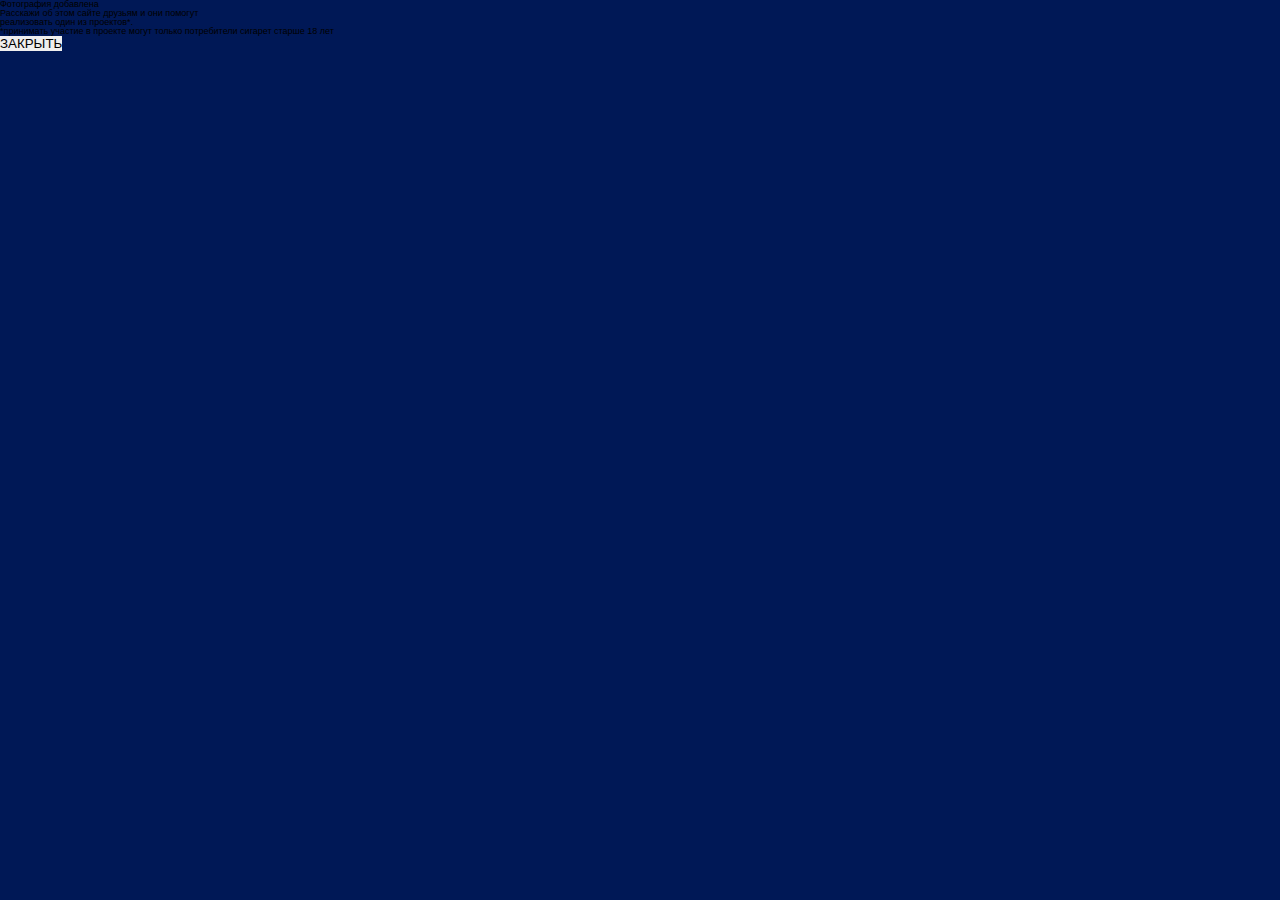
<file: popup-photo-add - копия.html>
<!DOCTYPE HTML>
<!--[if lt IE 8]><html lang="ru-RU" class="ltie8"><![endif]-->
<!--[if IE 8]><html lang="ru-RU" class="ie8"><![endif]-->
<!--[if gt IE 8]><!--><html lang="ru-RU"> <!--<![endif]-->
<head>
	<title>Template</title>
	<meta http-equiv="Content-Type" content="text/html;charset=utf-8" />
	<link rel="stylesheet" type="text/css" href="css/screen.css" />
	<script src="http://ajax.googleapis.com/ajax/libs/jquery/1.8.2/jquery.min.js"></script>
	<script type="text/javascript" src="js/jquery.mousewheel.js"></script>
	<script type="text/javascript" src="js/jquery.jscrollpane.js"></script>
	<script src="js/common.js"></script>
</head>
<body>
<!-- BEGIN .popup -->
<div class="popup-bg"></div>
<div class="popup popup_stop-race">
	<div class="popup__title">Фотография добавлена<button></button><i></i></div>
	<div class="popup__inner">
		<p>Расскажи об этом сайте друзьям и они помогут<br>реализовать один из проектов*.</p>		
		<div class="popup__att">*принимать участие в проекте могут только потребители сигарет старше 18 лет</div>
		<div class="popup__fields">
			<input class="input-submit" type="submit" value="ЗАКРЫТЬ">
		</div>
	</div>
</div>
<!-- END .popup -->
</body>
</html>
</file>
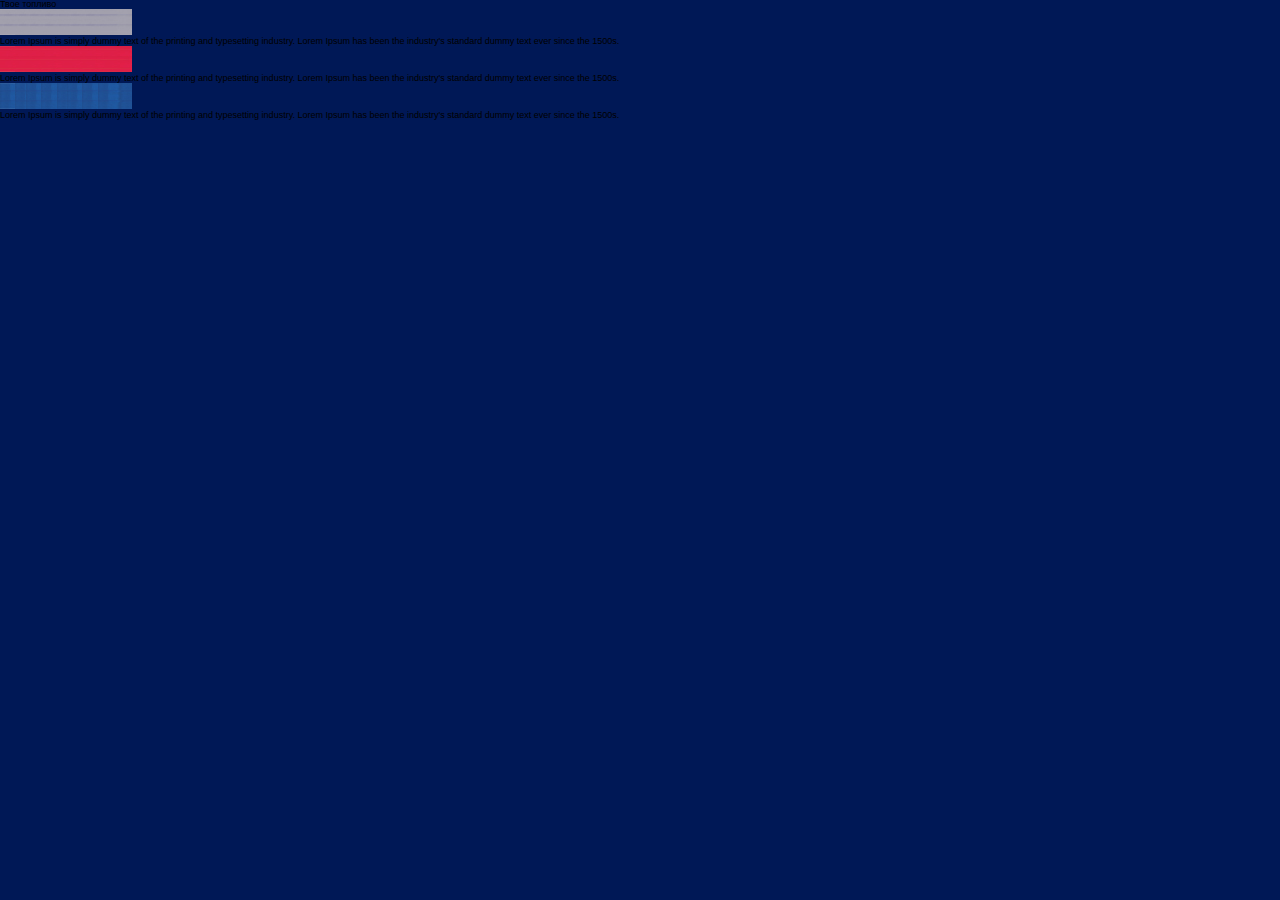
<file: popup-photo-add.html>
<!DOCTYPE HTML>
<!--[if lt IE 8]><html lang="ru-RU" class="ltie8"><![endif]-->
<!--[if IE 8]><html lang="ru-RU" class="ie8"><![endif]-->
<!--[if gt IE 8]><!--><html lang="ru-RU"> <!--<![endif]-->
<head>
	<title>Template</title>
	<meta http-equiv="Content-Type" content="text/html;charset=utf-8" />
	<link rel="stylesheet" type="text/css" href="css/screen.css" />
	<script src="http://ajax.googleapis.com/ajax/libs/jquery/1.8.2/jquery.min.js"></script>
	<script type="text/javascript" src="js/jquery.mousewheel.js"></script>
	<script type="text/javascript" src="js/jquery.jscrollpane.js"></script>
	<script src="js/common.js"></script>
</head>
<body>
<!-- BEGIN .popup -->
<div class="popup-bg"></div>
<div class="popup popup_fuel">
	<div class="popup__title">Твое топливо<button></button><i></i></div>
	<div class="popup__inner">
		<ul class="fuel">
			<li>
				<img src="img/fuel1.jpg" alt="">
				<p>Lorem Ipsum is simply dummy text of the printing and typesetting industry. Lorem Ipsum has been the industry's standard dummy text ever since the 1500s.</p>
			</li>
			<li>
				<img src="img/fuel2.jpg" alt="">
				<p>Lorem Ipsum is simply dummy text of the printing and typesetting industry. Lorem Ipsum has been the industry's standard dummy text ever since the 1500s.</p>
			</li>
			<li>
				<img src="img/fuel3.jpg" alt="">
				<p>Lorem Ipsum is simply dummy text of the printing and typesetting industry. Lorem Ipsum has been the industry's standard dummy text ever since the 1500s.</p>
			</li>
		</ul>
	</div>
</div>
<!-- END .popup -->
</body>
</html>
</file>
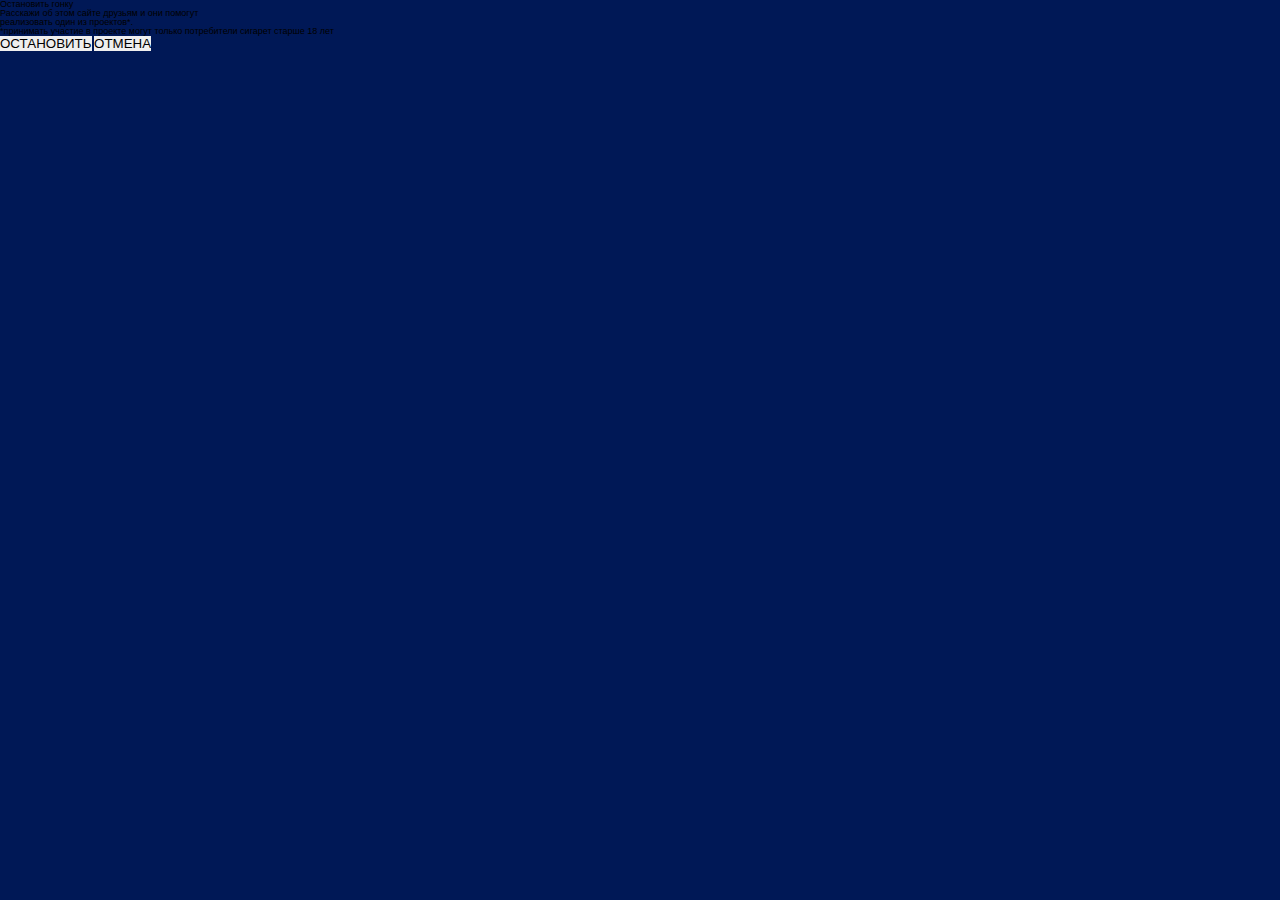
<file: popup-race-stop.html>
<!DOCTYPE HTML>
<!--[if lt IE 8]><html lang="ru-RU" class="ltie8"><![endif]-->
<!--[if IE 8]><html lang="ru-RU" class="ie8"><![endif]-->
<!--[if gt IE 8]><!--><html lang="ru-RU"> <!--<![endif]-->
<head>
	<title>Template</title>
	<meta http-equiv="Content-Type" content="text/html;charset=utf-8" />
	<link rel="stylesheet" type="text/css" href="css/screen.css" />
	<script src="http://ajax.googleapis.com/ajax/libs/jquery/1.8.2/jquery.min.js"></script>
	<script type="text/javascript" src="js/jquery.mousewheel.js"></script>
	<script type="text/javascript" src="js/jquery.jscrollpane.js"></script>
	<script src="js/common.js"></script>
</head>
<body>
<!-- BEGIN .popup -->
<div class="popup-bg"></div>
<div class="popup popup_stop-race">
	<div class="popup__title">Остановить гонку<button></button><i></i></div>
	<div class="popup__inner">
		<p>Расскажи об этом сайте друзьям и они помогут<br>реализовать один из проектов*.</p>		
		<div class="popup__att">*принимать участие в проекте могут только потребители сигарет старше 18 лет</div>
		<div class="popup__fields">
			<input class="input-submit" type="submit" value="ОСТАНОВИТЬ">
			<input class="input-submit input-submit_gray" type="submit" value="ОТМЕНА">
		</div>
	</div>
</div>
<!-- END .popup -->
</body>
</html>
</file>
<file: css/screen.css>
@charset "IBM866";
@font-face {
  font-family: 'Conv_Mbr-Kraftwerk-RU';
  src: url("fonts/Mbr-Kraftwerk-RU.eot");
  src: local("☺"), url("../fonts/Mbr-Kraftwerk-RU.woff") format("woff"), url("../fonts/Mbr-Kraftwerk-RU.ttf") format("truetype"), url("../fonts/Mbr-Kraftwerk-RU.svg") format("svg");
  font-weight: normal;
  font-style: normal;
}

/*resets*/
/* line 4, ../scss/common.scss */
* {
  margin: 0;
  padding: 0;
}

/* line 5, ../scss/common.scss */
body {
  background: #001856;
  font-family: Arial, Tahoma, sans-serif;
  font-weight: normal;
  font-size: 9px;
  line-height: 1;
}

/* line 14, ../scss/common.scss */
a img, fieldset {
  border: none;
}

/* line 17, ../scss/common.scss */
li {
  list-style: none;
}

/* line 20, ../scss/common.scss */
input, textarea, button {
  border: none;
  outline: none;
}

/* line 24, ../scss/common.scss */
.h1 {
  font-family: 'Conv_Mbr-Kraftwerk-RU', Arial, sans-serif;
  font-size: 18px;
  color: #fff;
}

/* line 29, ../scss/common.scss */
.h2 {
  font-family: 'Conv_Mbr-Kraftwerk-RU', Arial, sans-serif;
  font-size: 16px;
  color: #fff;
}

/* line 34, ../scss/common.scss */
.clr {
  clear: both;
  height: 1px;
  font-size: 1px;
  line-height: 1px;
}

/*general styles*/
/* line 41, ../scss/common.scss */
.wrap {
  position: absolute;
  top: 0;
  left: 0;
  width: 100%;
  height: 100%;
  min-width: 996px;
  min-height: 768px;
  background: url(../img/bg-1.jpg) no-repeat 50% 0 #001856;
  overflow: hidden;
}

/*nav*/
/* line 53, ../scss/common.scss */
.nav {
  position: absolute;
  top: 40px;
  left: 50%;
  margin-left: -175px;
  padding: 12px 14px;
  border: 2px solid #5c89b5;
  -webkit-border-radius: 2px;
  -moz-border-radius: 2px;
  -ms-border-radius: 2px;
  -o-border-radius: 2px;
  border-radius: 2px;
  background: url(../img/nav-bg.jpg) no-repeat 0 0;
}
/* line 62, ../scss/common.scss */
.nav li {
  float: left;
}
/* line 65, ../scss/common.scss */
.nav a {
  font-size: 10px;
  color: #fff;
}
/* line 68, ../scss/common.scss */
.nav a:hover {
  color: #fffc1b;
}
/* line 72, ../scss/common.scss */
.nav span {
  margin: 0 15px;
  color: #fff;
}

/*footer*/
/* line 78, ../scss/common.scss */
.footer {
  position: absolute;
  bottom: 2px;
  left: 0;
  width: 100%;
  height: 100px;
  background: #001856;
  border-top: 1px solid #000;
  z-index: 50;
}
/* line 87, ../scss/common.scss */
.footer ul {
  position: absolute;
  top: 82px;
  left: 50%;
  margin-left: -480px;
  height: 20px;
  line-height: 20px;
}
/* line 95, ../scss/common.scss */
.footer li {
  float: left;
  text-transform: uppercase;
  color: #fff;
  font-size: 10px;
}
/* line 101, ../scss/common.scss */
.footer a {
  color: #fff;
}
/* line 104, ../scss/common.scss */
.footer span {
  margin: 0 5px;
}

/* line 108, ../scss/common.scss */
.footer__title {
  border-bottom: 3px solid #d2d2d2;
  background: #fff;
  text-align: center;
}

@font-face {
  font-family: 'Conv_Mbr-Kraftwerk-RU';
  src: url("fonts/Mbr-Kraftwerk-RU.eot");
  src: local("☺"), url("../fonts/Mbr-Kraftwerk-RU.woff") format("woff"), url("../fonts/Mbr-Kraftwerk-RU.ttf") format("truetype"), url("../fonts/Mbr-Kraftwerk-RU.svg") format("svg");
  font-weight: normal;
  font-style: normal;
}

/*layouts*/
@font-face {
  font-family: 'Conv_Mbr-Kraftwerk-RU';
  src: url("fonts/Mbr-Kraftwerk-RU.eot");
  src: local("☺"), url("../fonts/Mbr-Kraftwerk-RU.woff") format("woff"), url("../fonts/Mbr-Kraftwerk-RU.ttf") format("truetype"), url("../fonts/Mbr-Kraftwerk-RU.svg") format("svg");
  font-weight: normal;
  font-style: normal;
}

/*main*/
/* line 4, ../scss/main.scss */
.main {
  position: relative;
  height: 542px;
  z-index: 30;
}

/*paper*/
/* line 10, ../scss/main.scss */
.paper {
  position: absolute;
  top: -70px;
  left: -90px;
  width: 395px;
  height: 285px;
  background: url(../img/paper.png) no-repeat 0 0;
  -webkit-transform: rotate(-5deg);
  -moz-transform: rotate(-5deg);
  -ms-transform: rotate(-5deg);
  -o-transform: rotate(-5deg);
  transform: rotate(-5deg);
  z-index: 20;
}
/* line 23, ../scss/main.scss */
.paper a {
  position: absolute;
  right: 175px;
  bottom: 20px;
  width: 100px;
  height: 20px;
  font-family: 'Conv_Mbr-Kraftwerk-RU', Arial, sans-serif;
  font-size: 12px;
  color: #ed1c24;
}

/* line 34, ../scss/main.scss */
.paper__map {
  position: absolute;
  top: 206px;
  left: 121px;
  width: 200px;
  height: 30px;
  overflow: hidden;
}

/* line 42, ../scss/main.scss */
.paper__way {
  position: absolute;
  top: 0;
  left: 5px;
  width: 190px;
  height: 30px;
  background: url(../img/way.png) no-repeat 0 0;
  z-index: 5;
}

/* line 51, ../scss/main.scss */
.paper__racer {
  position: absolute;
  top: 12px;
  left: 80px;
  background: url('../img/icons-s872b03ebd8.png') 0 -419px no-repeat;
  width: 23px;
  height: 17px;
  z-index: 10;
}

/*tank*/
/* line 59, ../scss/main.scss */
.tank {
  position: absolute;
  bottom: 240px;
  right: 30px;
  width: 98px;
  height: 410px;
  background: url(../img/tank.png) no-repeat 0 0;
  z-index: 10;
}

/* line 68, ../scss/main.scss */
.tank__code {
  position: absolute;
  bottom: 19px;
  left: 14px;
  color: #000;
  font-size: 10px;
}
/* line 74, ../scss/main.scss */
.tank__code li {
  line-height: 1.3;
}
/* line 77, ../scss/main.scss */
.tank__code b {
  font-size: 12px;
  color: #ff0000;
}
/* line 82, ../scss/main.scss */
.tank__code .tank__code-last b {
  color: #6ab0ff;
}

/* line 87, ../scss/main.scss */
.tank__circle {
  position: absolute;
  right: 20px;
  bottom: 18px;
  font-size: 14px;
  color: #ff0000;
  font-weight: bold;
}

/* line 95, ../scss/main.scss */
.tank__boost {
  position: absolute;
  bottom: 5px;
  left: -130px;
  color: #fff;
  text-align: right;
}
/* line 101, ../scss/main.scss */
.tank__boost b {
  font-size: 28px;
}
/* line 104, ../scss/main.scss */
.tank__boost span {
  position: relative;
  padding-left: 16px;
  text-decoration: underline;
  font-family: 'Conv_Mbr-Kraftwerk-RU', Arial, sans-serif;
  color: #fff;
}
/* line 111, ../scss/main.scss */
.tank__boost i {
  position: absolute;
  top: 13px;
  left: 4px;
  background: url('../img/icons-s872b03ebd8.png') 0 -520px no-repeat;
  width: 7px;
  height: 13px;
}
/* line 117, ../scss/main.scss */
.tank__boost a {
  color: #fff;
}
/* line 120, ../scss/main.scss */
.tank__boost p {
  line-height: 1.3;
}

/* line 124, ../scss/main.scss */
.tank__full, .tank__use {
  position: absolute;
  bottom: 86px;
  right: 15px;
  width: 65px;
  height: 314px;
}

/* line 131, ../scss/main.scss */
.tank__full {
  background: url(../img/tank-full.png) no-repeat 0 100%;
}

/* line 134, ../scss/main.scss */
.tank__use {
  background: url(../img/tank-use.png) no-repeat 0 100%;
}

/* line 137, ../scss/main.scss */
.tank-fill, .boost {
  position: absolute;
  left: 50%;
  width: 140px;
  margin-left: -70px;
}
/* line 142, ../scss/main.scss */
.tank-fill input, .boost input {
  position: absolute;
  -webkit-border-radius: 2px;
  -moz-border-radius: 2px;
  -ms-border-radius: 2px;
  -o-border-radius: 2px;
  border-radius: 2px;
  background: #fff;
  text-align: center;
}
/* line 148, ../scss/main.scss */
.tank-fill .tank-fill__code, .tank-fill .boost__code, .boost .tank-fill__code, .boost .boost__code {
  left: 21px;
  width: 74px;
  height: 19px;
  line-height: 19px;
  font-size: 9px;
  color: #abbee7;
}
/* line 156, ../scss/main.scss */
.tank-fill .tank-fill__btn, .tank-fill .boost__btn, .boost .tank-fill__btn, .boost .boost__btn {
  right: 18px;
  width: 19px;
  height: 19px;
  border: 2px solid #6f96de;
  color: #003ab5;
  font-size: 7px;
  cursor: pointer;
}

/* line 166, ../scss/main.scss */
.tank-fill {
  bottom: 450px;
  height: 75px;
  background: url(../img/tank-fill.png) no-repeat 0 0;
}
/* line 170, ../scss/main.scss */
.tank-fill input {
  top: 32px;
}

/* line 174, ../scss/main.scss */
.boost {
  top: 245px;
  height: 85px;
  background: url(../img/boost.png) no-repeat 0 0;
  z-index: 20;
}
/* line 179, ../scss/main.scss */
.boost input {
  top: 42px;
}

/*road*/
/* line 184, ../scss/main.scss */
.road {
  position: absolute;
  bottom: 100px;
  left: 0;
  width: 100%;
  height: 256px;
}

/* line 191, ../scss/main.scss */
.curb {
  position: absolute;
  top: 0;
  left: 0;
  width: 100%;
  height: 80px;
  background: url(../img/curb.jpg);
}

/* line 199, ../scss/main.scss */
.asphalt {
  position: absolute;
  top: 80px;
  left: 0;
  width: 100%;
  height: 176px;
  background: url(../img/road.jpg);
}

/* line 207, ../scss/main.scss */
.task {
  position: absolute;
  bottom: 103px;
  right: 0;
  width: 480px;
  height: 90px;
  background: url(../img/task.png) no-repeat 0 0;
}
/* line 214, ../scss/main.scss */
.task a {
  position: absolute;
  width: 90px;
  height: 105px;
  padding: 5px;
  background: #fff;
  border: 1px solid #787878;
  text-decoration: none;
  color: #3a3a3a;
}
/* line 224, ../scss/main.scss */
.task img {
  margin-bottom: 5px;
  border: 1px solid #787878;
}
/* line 228, ../scss/main.scss */
.task span {
  color: #203698;
}
/* line 231, ../scss/main.scss */
.task .task__1 {
  bottom: -2px;
  left: 170px;
}
/* line 235, ../scss/main.scss */
.task .task__2 {
  bottom: -4px;
  left: 265px;
}
/* line 239, ../scss/main.scss */
.task .task__3 {
  bottom: -6px;
  left: 360px;
}

/* line 244, ../scss/main.scss */
.task_inner {
  bottom: 75px;
  right: 80px;
  width: 299px;
  height: 67px;
  background: url(../img/task-s.png) no-repeat 0 0;
  font-size: 5px;
  z-index: 10;
}
/* line 252, ../scss/main.scss */
.task_inner a {
  position: absolute;
  width: 57px;
  height: 68px;
  padding: 4px;
  border: 1px solid #787878;
  text-decoration: none;
  color: #3a3a3a;
}
/* line 261, ../scss/main.scss */
.task_inner img {
  margin-bottom: 5px;
  border: 1px solid #787878;
}
/* line 265, ../scss/main.scss */
.task_inner span {
  color: #203698;
}
/* line 268, ../scss/main.scss */
.task_inner .task__1 {
  bottom: 20px;
  left: 100px;
}
/* line 272, ../scss/main.scss */
.task_inner .task__2 {
  bottom: 15px;
  left: 160px;
}
/* line 276, ../scss/main.scss */
.task_inner .task__3 {
  bottom: 10px;
  left: 220px;
}

/*stop*/
/* line 282, ../scss/main.scss */
.stop {
  position: absolute;
  top: 40px;
  right: 40px;
  background: url(../img/stop-bg.jpg);
  border: 2px solid #5c89b5;
  -webkit-border-radius: 2px;
  -moz-border-radius: 2px;
  -ms-border-radius: 2px;
  -o-border-radius: 2px;
  border-radius: 2px;
  padding: 12px 58px 12px 20px;
  text-transform: uppercase;
  font-family: 'Conv_Mbr-Kraftwerk-RU', Arial, sans-serif;
  color: #fff;
  text-decoration: none;
  font-weight: normal;
  text-shadow: 0 1px 1px #2a3d60;
}
/* line 296, ../scss/main.scss */
.stop i {
  position: absolute;
  top: 5px;
  right: 10px;
  background: url('../img/icons-s872b03ebd8.png') 0 -219px no-repeat;
  width: 34px;
  height: 32px;
}

/*speed*/
/* line 304, ../scss/main.scss */
.speed {
  position: absolute;
  left: 30px;
  bottom: 90px;
  width: 189px;
  height: 60px;
  padding-top: 190px;
  background: url(../img/speed.png) no-repeat 0 0;
  z-index: 10;
}
/* line 313, ../scss/main.scss */
.speed li {
  overflow: hidden;
}
/* line 316, ../scss/main.scss */
.speed b {
  float: left;
  width: 75px;
  margin-right: 10px;
  font-size: 14px;
  text-align: right;
}

/* line 324, ../scss/main.scss */
.speed__result {
  padding-top: 4px;
}
/* line 326, ../scss/main.scss */
.speed__result b {
  padding-top: 2px;
  color: #6ab0ff;
}
/* line 330, ../scss/main.scss */
.speed__result span {
  font-size: 10px;
  color: #fff;
}

/* line 335, ../scss/main.scss */
.speed__point {
  padding-top: 5px;
}
/* line 337, ../scss/main.scss */
.speed__point b {
  color: #6ab0ff;
}
/* line 340, ../scss/main.scss */
.speed__point span {
  font-size: 13px;
  font-weight: bold;
  color: #fff;
}

/* line 346, ../scss/main.scss */
.arr {
  position: absolute;
  top: 13px;
  left: 90px;
  background: url('../img/icons-s872b03ebd8.png') 0 -261px no-repeat;
  width: 6px;
  height: 84px;
}

/*cars default*/
/* line 353, ../scss/main.scss */
.car {
  position: absolute;
  bottom: 220px;
  left: 50%;
  margin-left: -270px;
  width: 505px;
  height: 135px;
}

/* line 361, ../scss/main.scss */
.car__body {
  position: absolute;
  top: 0;
  left: 0;
  width: 505px;
  height: 115px;
  z-index: 10;
}
/* line 368, ../scss/main.scss */
.car__body i {
  position: absolute;
  bottom: -5px;
  width: 79px;
  height: 79px;
}

/* line 375, ../scss/main.scss */
.car__shadow {
  position: absolute;
  left: 0;
  bottom: 1px;
  width: 505px;
  height: 40px;
  background: url(../img/car-shadow.png) no-repeat 0 0;
  z-index: 5;
}

/*car start*/
/* line 386, ../scss/main.scss */
.car_start .car__body {
  background: url(../img/car-new.png) no-repeat 0 0;
}
/* line 389, ../scss/main.scss */
.car_start .car__wheel-left {
  left: 43px;
  background: url(../img/wheel-new.png) no-repeat 0 0;
}
/* line 393, ../scss/main.scss */
.car_start .car__wheel-right {
  right: 82px;
  background: url(../img/wheel-new.png) no-repeat 0 0;
}

/*car run*/
/* line 400, ../scss/main.scss */
.car_run .car__body {
  top: 1px;
  background: url(../img/car-run.png) no-repeat 0 0;
}
/* line 403, ../scss/main.scss */
.car_run .car__body i {
  bottom: -4px;
}
/* line 407, ../scss/main.scss */
.car_run .car__wheel-left {
  left: 45px;
  background: url(../img/wheel-l-r.png) no-repeat 0 0;
}
/* line 411, ../scss/main.scss */
.car_run .car__wheel-right {
  right: 86px;
  background: url(../img/wheel-r-r.png) no-repeat 0 0;
}

/*car split*/
/* line 418, ../scss/main.scss */
.car_run-split .car__wheel-left {
  left: 43px;
}
/* line 421, ../scss/main.scss */
.car_run-split .car__wheel-right {
  right: 87px;
}

/*car save*/
/* line 427, ../scss/main.scss */
.car_save .car__body {
  top: 1px;
  background: url(../img/car-save.png) no-repeat 0 0;
}
/* line 430, ../scss/main.scss */
.car_save .car__body i {
  bottom: -3px;
}
/* line 434, ../scss/main.scss */
.car_save .car__wheel-left {
  left: 45px;
  background: url(../img/wheel-l-s.png) no-repeat 0 0;
}
/* line 438, ../scss/main.scss */
.car_save .car__wheel-right {
  right: 80px;
  background: url(../img/wheel-r-s.png) no-repeat 0 0;
}

@font-face {
  font-family: 'Conv_Mbr-Kraftwerk-RU';
  src: url("fonts/Mbr-Kraftwerk-RU.eot");
  src: local("☺"), url("../fonts/Mbr-Kraftwerk-RU.woff") format("woff"), url("../fonts/Mbr-Kraftwerk-RU.ttf") format("truetype"), url("../fonts/Mbr-Kraftwerk-RU.svg") format("svg");
  font-weight: normal;
  font-style: normal;
}

/*screen-out*/
/* line 4, ../scss/inner.scss */
.wrap_inner {
  background: url(../img/bg1.jpg) no-repeat 50% 100% #001856;
}

/* line 7, ../scss/inner.scss */
.feet {
  position: absolute;
  bottom: 0px;
  left: 50%;
  margin-left: -280px;
  width: 560px;
  height: 278px;
  background: url(../img/feet.png) no-repeat 0 0;
  z-index: 40;
}

/* line 17, ../scss/inner.scss */
.screen {
  position: absolute;
  bottom: 106px;
  left: 50%;
  margin-left: -435px;
  width: 890px;
  height: 620px;
}

/* line 25, ../scss/inner.scss */
.screen__bg {
  position: absolute;
  top: 0;
  left: 0;
  width: 890px;
  height: 620px;
  background: url(../img/screen-out.png) no-repeat 0 0;
  z-index: 10;
}

/* line 34, ../scss/inner.scss */
.screen__speed {
  position: absolute;
  bottom: 95px;
  left: 105px;
  width: 125px;
  height: 125px;
  background: url(../img/speed-s.png) no-repeat 0 0;
  z-index: 10;
}
/* line 42, ../scss/inner.scss */
.screen__speed i {
  position: absolute;
  top: 8px;
  left: 60px;
  background: url('../img/icons-s872b03ebd8.png') 0 -355px no-repeat;
  width: 4px;
  height: 54px;
}

/* line 49, ../scss/inner.scss */
.screen__road {
  position: absolute;
  left: 65px;
  right: 78px;
  bottom: 65px;
  height: 145px;
  background: url(../img/road-s.jpg);
}

/* line 57, ../scss/inner.scss */
.screen__curb {
  position: absolute;
  left: 65px;
  right: 78px;
  bottom: 210px;
  height: 52px;
  background: url(../img/curb-s.png);
}

/* line 65, ../scss/inner.scss */
.screen__car {
  position: absolute;
  bottom: 155px;
  left: 280px;
  width: 325px;
  height: 80px;
  background: url(../img/car-s.png) no-repeat 0 0;
  z-index: 20;
}
/* line 73, ../scss/inner.scss */
.screen__car span {
  position: absolute;
  bottom: 4px;
  width: 52px;
  height: 52px;
  background: url(../img/wheel-s.png) no-repeat 0 0;
}

/* line 81, ../scss/inner.scss */
.screen__wheel-l {
  left: 26px;
}

/* line 82, ../scss/inner.scss */
.screen__wheel-r {
  right: 51px;
}

/* line 83, ../scss/inner.scss */
.data-bg {
  position: absolute;
  top: 55px;
  left: 70px;
  width: 240px;
  height: 170px;
  background: url(../img/screen-courner.png) no-repeat 0 0;
}
@media only screen and (max-width: 1200px) {
  /* line 83, ../scss/inner.scss */
  .data-bg {
    top: 175px;
  }
}

/* line 94, ../scss/inner.scss */
.data {
  position: absolute;
  top: 55px;
  left: 70px;
  width: 210px;
  height: 150px;
  padding: 20px 0 0 30px;
  z-index: 20;
}
@media only screen and (max-width: 1200px) {
  /* line 94, ../scss/inner.scss */
  .data {
    top: 175px;
  }
}
/* line 105, ../scss/inner.scss */
.data li {
  margin-bottom: 2px;
}
/* line 108, ../scss/inner.scss */
.data a {
  font-family: 'Conv_Mbr-Kraftwerk-RU', Arial, sans-serif;
  font-size: 12px;
  color: #fff;
}

/* line 114, ../scss/inner.scss */
.data__name {
  margin-bottom: 5px;
  font-size: 19px;
  color: #6ab0ff;
}

/* line 119, ../scss/inner.scss */
.data__result {
  color: #fff;
}
/* line 121, ../scss/inner.scss */
.data__result b {
  margin-right: 5px;
  font-size: 14px;
}
/* line 125, ../scss/inner.scss */
.data__result span {
  font-size: 10px;
}

/* line 129, ../scss/inner.scss */
.data__place {
  font-size: 14px;
  color: #fff;
}
/* line 132, ../scss/inner.scss */
.data__place span {
  margin-right: 5px;
}

/* line 136, ../scss/inner.scss */
.data__map {
  position: relative;
  margin-top: 15px;
  width: 170px;
  height: 32px;
  background: url(../img/map.png) no-repeat 0 0;
}

/* line 143, ../scss/inner.scss */
.data__road {
  position: absolute;
  top: 5px;
  left: 10px;
  width: 150px;
  height: 20px;
  background: url(../img/road.png) no-repeat 0 0;
  overflow: hidden;
}
/* line 151, ../scss/inner.scss */
.data__road i {
  position: absolute;
  top: 4px;
  left: 64px;
  background: url('../img/icons-s872b03ebd8.png') 0 -446px no-repeat;
  width: 18px;
  height: 15px;
}

/*codes*/
/* line 159, ../scss/inner.scss */
.codes {
  position: absolute;
  bottom: 310px;
  left: 50%;
  width: 104px;
  padding: 20px 20px 15px 20px;
  margin-left: -560px;
  background: #375996;
  color: #fff;
}

/* line 169, ../scss/inner.scss */
.codes__top {
  padding: 0 0 10px 10px;
  border-bottom: 1px solid #5d78aa;
}
/* line 172, ../scss/inner.scss */
.codes__top span {
  display: block;
  margin-bottom: 5px;
  font-size: 11px;
}
/* line 177, ../scss/inner.scss */
.codes__top b {
  font-size: 12px;
  color: #f2242e;
}
/* line 181, ../scss/inner.scss */
.codes__top strong {
  font-size: 12px;
  color: #81c1ff;
}

/* line 186, ../scss/inner.scss */
.codes__history {
  position: relative;
  padding: 11px 0 8px 22px;
}
/* line 189, ../scss/inner.scss */
.codes__history a {
  color: #fff;
  line-height: 1.3;
}
/* line 193, ../scss/inner.scss */
.codes__history i {
  position: absolute;
  top: 13px;
  left: 1px;
  background: url('../img/icons-s872b03ebd8.png') 0 -471px no-repeat;
  width: 16px;
  height: 18px;
}

/* line 200, ../scss/inner.scss */
.codes__scroll {
  width: 112px;
  height: 122px;
  overflow: auto;
}
/* line 204, ../scss/inner.scss */
.codes__scroll ul {
  width: 90px;
  padding-left: 4px;
}
/* line 208, ../scss/inner.scss */
.codes__scroll li {
  padding-bottom: 15px;
}
/* line 211, ../scss/inner.scss */
.codes__scroll b {
  font-size: 11px;
  color: #f2242e;
}
/* line 215, ../scss/inner.scss */
.codes__scroll span {
  overflow: hidden;
  text-overflow: ellipsis;
  white-space: nowrap;
}
/* line 220, ../scss/inner.scss */
.codes__scroll b, .codes__scroll span {
  display: block;
  margin-bottom: 2px;
}

/*photo-group*/
/* line 226, ../scss/inner.scss */
.photo-group {
  position: absolute;
  bottom: 115px;
  left: 50%;
  margin-left: -560px;
  background: url('../img/icons-s872b03ebd8.png') 0 0 no-repeat;
  width: 150px;
  height: 175px;
}

/*rate*/
/* line 234, ../scss/inner.scss */
.rate {
  position: absolute;
  right: 50%;
  bottom: 250px;
  width: 155px;
  padding: 20px 15px 30px 15px;
  margin-right: -600px;
  background: #375996;
}
/* line 242, ../scss/inner.scss */
.rate .h1 {
  margin-bottom: 10px;
}
/* line 245, ../scss/inner.scss */
.rate ul {
  margin-bottom: 15px;
}
/* line 248, ../scss/inner.scss */
.rate li {
  height: 22px;
  border-top: 1px solid #5372b1;
  line-height: 22px;
  overflow: hidden;
  color: #fff;
}
/* line 254, ../scss/inner.scss */
.rate li span {
  float: left;
  width: 115px;
  overflow: hidden;
  text-overflow: ellipsis;
  white-space: nowrap;
  color: #7cbaff;
}
/* line 262, ../scss/inner.scss */
.rate li b {
  float: right;
  font-weight: normal;
}

/* line 268, ../scss/inner.scss */
.rate__result-title {
  margin-bottom: 7px;
  font-size: 11px;
  color: #e73355;
  font-weight: bold;
  text-align: center;
}

/* line 275, ../scss/inner.scss */
.rate__result {
  margin: 0 -15px 15px -15px;
  height: 29px;
  line-height: 29px;
  background: #60779f;
  text-align: center;
  font-size: 11px;
  color: #fff;
  font-weight: bold;
}
/* line 284, ../scss/inner.scss */
.rate__result a {
  margin-left: 5px;
  color: #fff;
}
/* line 288, ../scss/inner.scss */
.rate__result span {
  margin-left: 5px;
  color: #173f7a;
}

/* line 293, ../scss/inner.scss */
.rate__search {
  padding-left: 12px;
  margin-right: -20px;
  overflow: hidden;
}
/* line 297, ../scss/inner.scss */
.rate__search .h2 {
  margin-bottom: 5px;
}
/* line 300, ../scss/inner.scss */
.rate__search input {
  float: left;
}

/* line 304, ../scss/inner.scss */
.rate__search-txt {
  width: 114px;
  height: 21px;
  margin-right: 5px;
  padding-left: 5px;
  line-height: 21px;
  border-left: 1px solid #545454;
  border-top: 1px solid #7f7f7f;
}

/* line 313, ../scss/inner.scss */
.rate__search-btn {
  width: 22px;
  height: 22px;
  border: 2px solid #0c2b7a;
  background: #fff;
  -webkit-border-radius: 3px;
  -moz-border-radius: 3px;
  -ms-border-radius: 3px;
  -o-border-radius: 3px;
  border-radius: 3px;
  font-size: 8px;
  color: #003AB5;
  text-align: center;
  cursor: pointer;
}

/*scroll*/
/* line 326, ../scss/inner.scss */
.jspContainer {
  overflow: hidden;
  position: relative;
}

/* line 331, ../scss/inner.scss */
.jspPane {
  position: absolute;
}

/* line 335, ../scss/inner.scss */
.jspVerticalBar {
  position: absolute;
  top: 0;
  right: 0;
  width: 11px;
  height: 100%;
}

/* line 343, ../scss/inner.scss */
.jspCap {
  display: none;
}

/* line 347, ../scss/inner.scss */
.jspTrack {
  width: 3px;
  right: -4px;
  background: #103067;
  position: relative;
}

/* line 354, ../scss/inner.scss */
.jspDrag {
  background: #bbd;
  position: relative;
  top: 0;
  left: -4px;
  cursor: pointer;
  background: url('../img/icons-s872b03ebd8.png') 0 -499px no-repeat;
  width: 11px;
  height: 11px;
}

/* line 363, ../scss/inner.scss */
.jspArrow {
  background: #50506d;
  text-indent: -20000px;
  display: block;
  cursor: pointer;
}

/* line 370, ../scss/inner.scss */
.jspArrow.jspDisabled {
  cursor: default;
  background: #80808d;
}

/* line 375, ../scss/inner.scss */
.jspVerticalBar .jspArrow {
  height: 16px;
}

/* line 379, ../scss/inner.scss */
.jspVerticalBar .jspArrow:focus {
  outline: none;
}

/* line 383, ../scss/inner.scss */
.jspCorner {
  background: #eeeef4;
  float: left;
  height: 100%;
}

/* Yuk! CSS Hack for IE6 3 pixel bug :( */
/* line 391, ../scss/inner.scss */
* html .jspCorner {
  margin: 0 -3px 0 0;
}

/* line 2, ../scss/ie.scss */
.ie8 .wrap {
  min-height: 768px;
  height: 100% !important;
  height: 768px;
}
</file>
